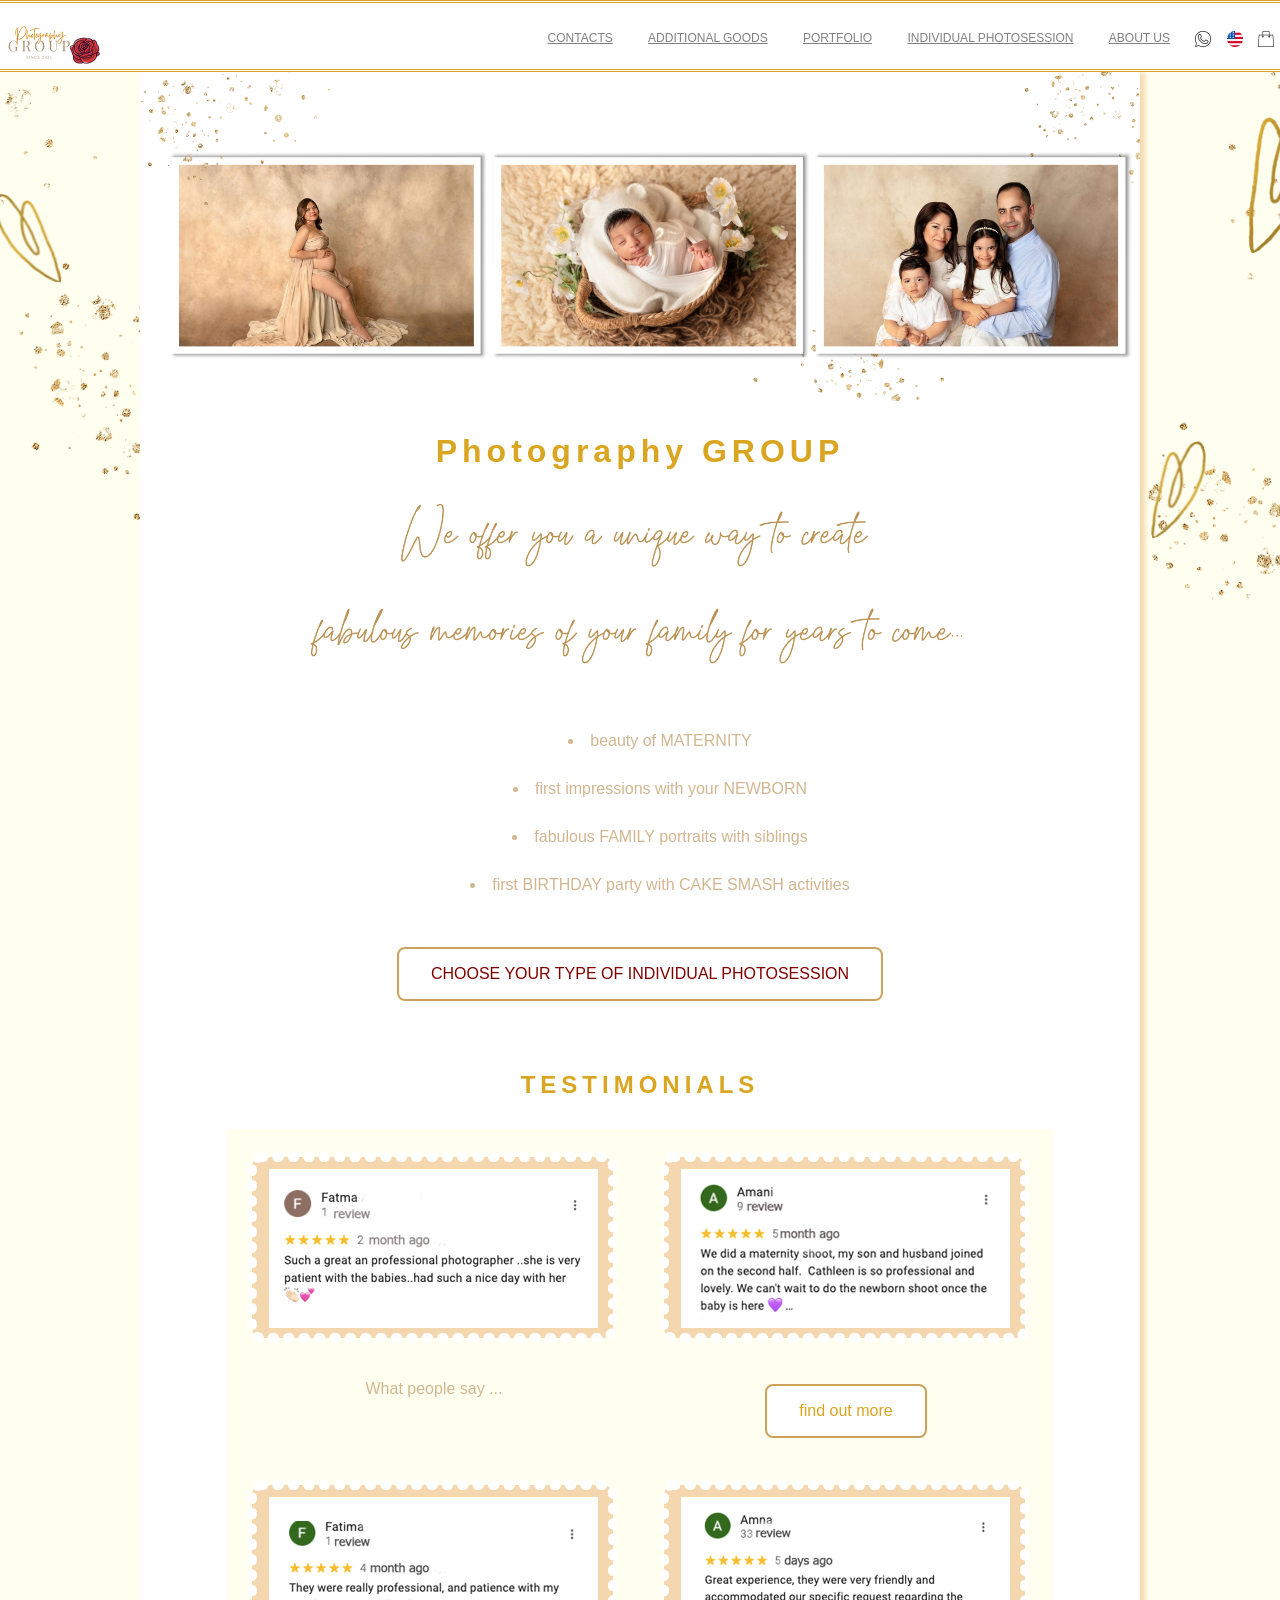
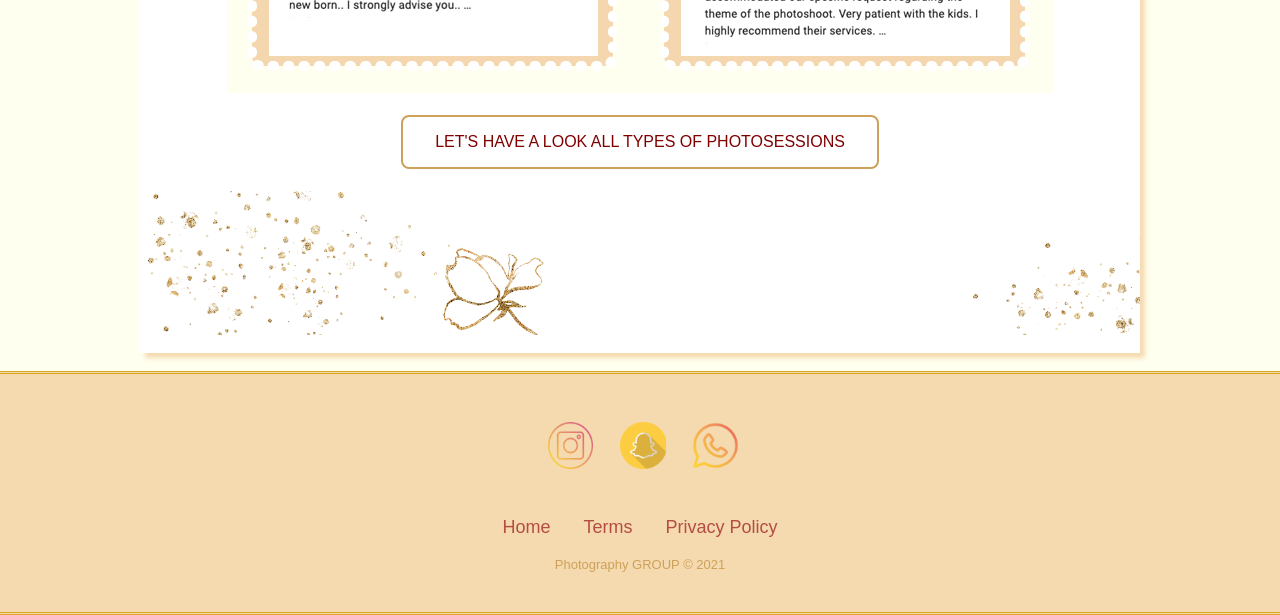
<file: index.html>
<!DOCTYPE html>
<html>
<head>
    <title></title>
    <meta charset="UTF-8">
    <meta name="viewport" content="width=device-width, initial-scale=1">
    <link rel="stylesheet" href="./mycss.css"/>
    <link rel="icon" href="./image/rose.png" type="image/x-icon" />
 
</head>

<body>
<!-- Navbar (sit on top) -->
<div class="navbar">
    <div class="nav_bar"></div>
     <a href="./home.html" ><img src="./image/logo2.png" width="100px"/></a>
      <!-- Right-sided navbar links. Hide them on small screens -->
      <div class="nav_small">
        <a href="#contact" class="nav_button">CONTACTS</a>
        <a href="#ae-commerce" class="nav_button">ADDITIONAL GOODS</a>
        <a href="https://www.cathleencafasso.com/" class="nav_button">PORTFOLIO</a>
        <a href="./view_all.html" class="nav_button">INDIVIDUAL PHOTOSESSION</a>
        <a href="./index.html" class="nav_button">ABOUT US</a>
        <a href="#contact" class="nav_icon"><img src="./image/whatsapp.png" width="16px" height="16px"></a>
        <a href="#language" class="nav_icon"><img src="./image/united-states.png" width="16px" height="16px"></a>
        <a href="./summary.html" class="nav_icon"><img src="./image/shopping-basket.png" width="16px" height="16px"></a>
    </div>
    </div>
  </div>
<br>
  <!--Block Packages-->
  <div class="bg"> 
<img src="./image/pict.png" width="800px"/>
<h1>Photography GROUP</h1>
<img src="./image/text.png" /><br/>
<p style="align-content: center;">
  <ul>
    <li>beauty of MATERNITY</li> 
    <li>first impressions with your NEWBORN</li>
    <li>fabulous FAMILY portraits with siblings</li>
    <li>first BIRTHDAY party with CAKE SMASH activities</li>
 </ul>
</p>
<br/>
<center><a href="./view_all.html"><button class="button">CHOOSE YOUR TYPE OF INDIVIDUAL PHOTOSESSION</button></a></center>
<br/>
<br/>
<h2>TESTIMONIALS</h2>
<center><table class="review">
      <tr>
       <td><img src="./image/t3.png" width="150px"/></td>
       <td><img src="./image/t2.png" width="150px"/></td>
      </tr>
      <tr>
      <td ><center>What people say ...</center></td>
     
      <td><a href="https://www.google.com/maps/place"><button class="review">find out more</button></a></td>
      </tr>
      <tr>
      <td><img src="./image/t7.png"></td>
      <td><img src="./image/t6.png"></td>   
      </tr>
  </table></center>
<br/>
<center><a href="./view_all.html"><button class="button">LET'S HAVE A LOOK ALL TYPES OF PHOTOSESSIONS</button></a></center>
<br/>
<img src="./image/bottom.png"/><br/>
</div>
<br/>
<div class="footer-basic">
    <footer>
        <div class="social"> <a href="#contact" class="nav_icon"><img src="./image/insta.png" width="45px" height="47px"></a> <a href="#contact" class="nav_icon"><img src="./image/snap.png" width="47px" height="47px"></a> <a href="#contact" class="nav_icon"><img src="./image/whats.png" width="47px" height="47px"></a></div>
        <ul class="list-inline">
            <li class="list-inline-item"><a href="#">Home</a></li>
            <li class="list-inline-item"><a href="#">Terms</a></li>
            <li class="list-inline-item"><a href="#">Privacy Policy</a></li>
        </ul>
        <p class="copyright">Photography GROUP © 2021</p>
    </footer>
</div>

</body>
</html>
</file>
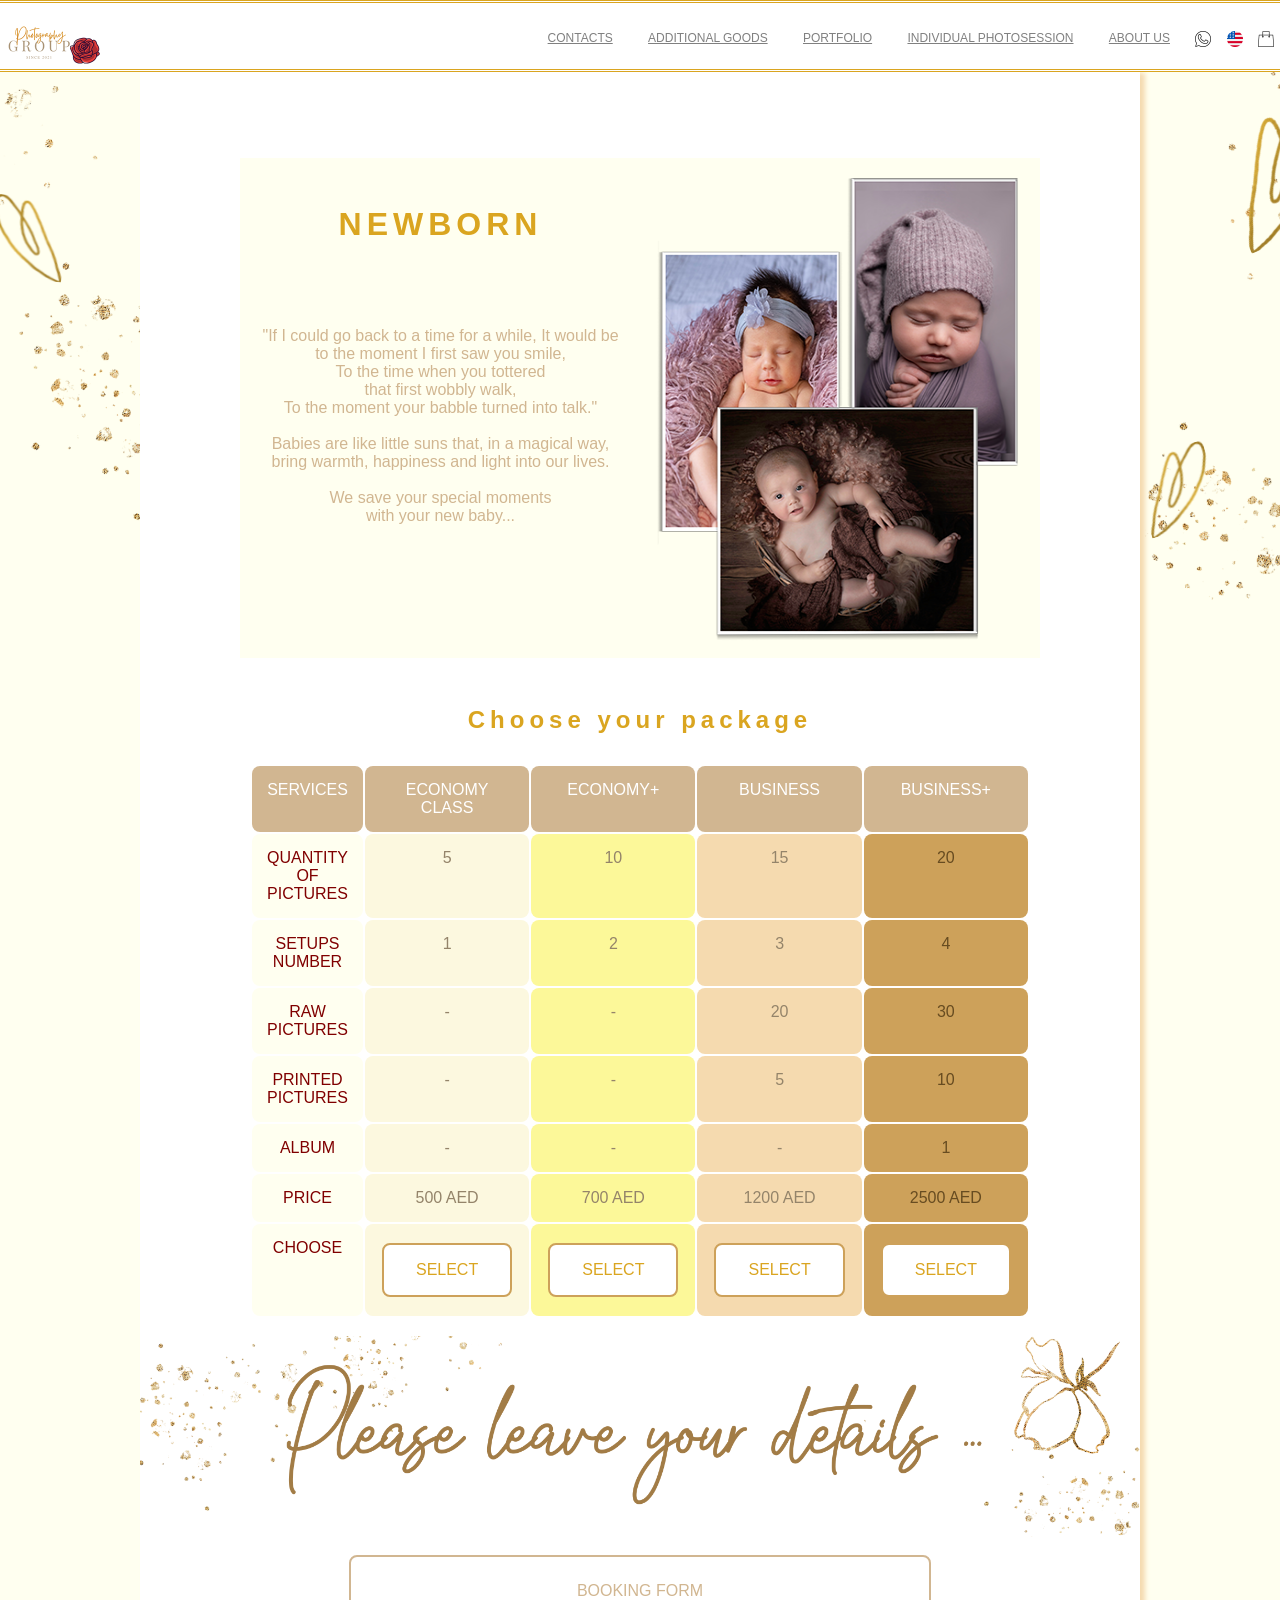
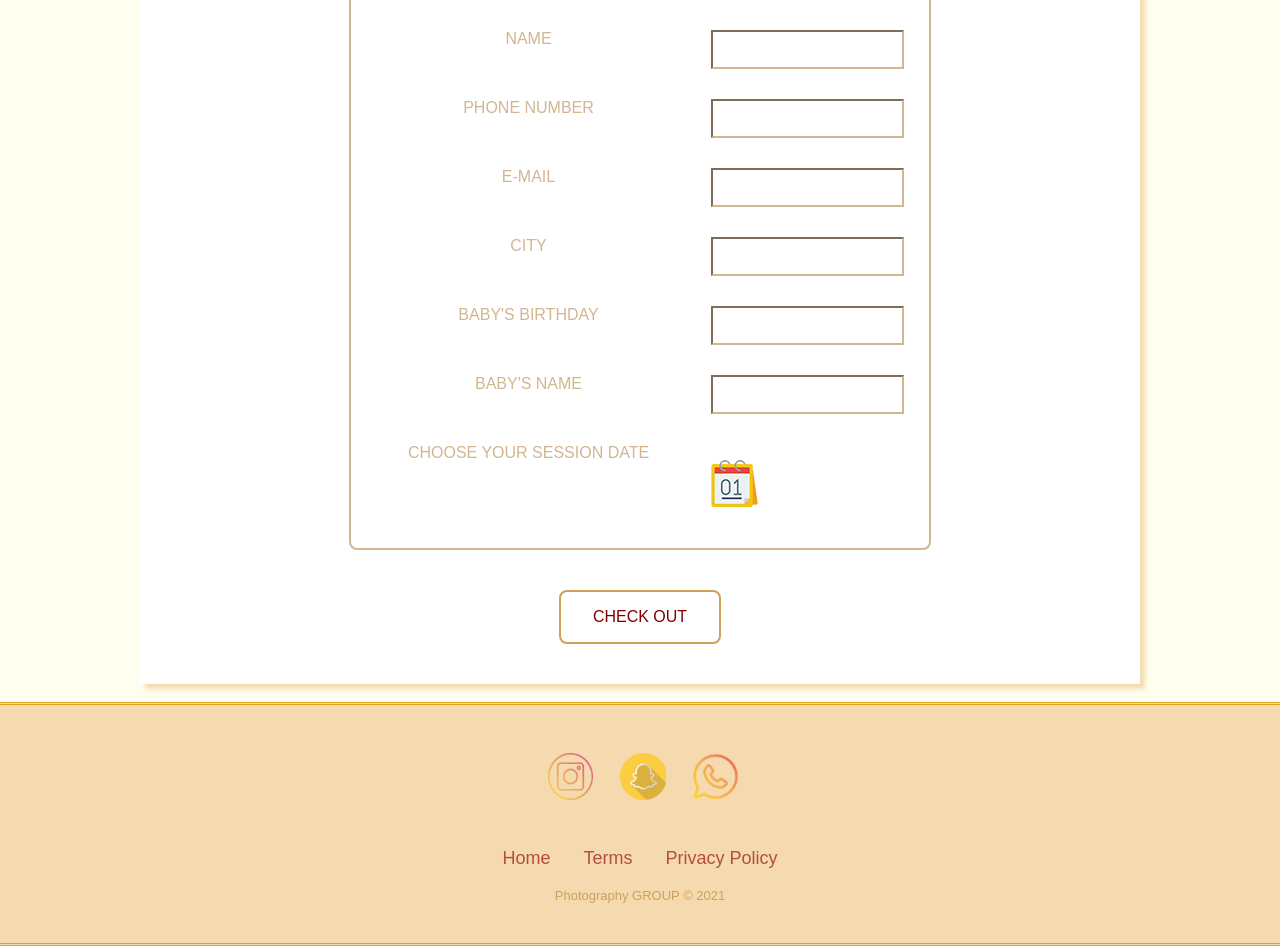
<file: booking form.html>
<!DOCTYPE html>
<html>
<head>
    <title></title>
    <meta charset="UTF-8">
    <meta name="viewport" content="width=device-width, initial-scale=1">
    <link rel="stylesheet" href="./mycss.css"/>
    <link rel="icon" href="./image/rose.png" type="image/x-icon" />
 
</head>

<body>
<!-- Navbar (sit on top) -->
<div class="navbar">
    <div class="nav_bar"></div>
     <a href="./index.html" ><img src="./image/logo2.png" width="100px"/></a>
      <!-- Right-sided navbar links. Hide them on small screens -->
      <div class="nav_small">
        <a href="#contact" class="nav_button">CONTACTS</a>
        <a href="#ae-commerce" class="nav_button">ADDITIONAL GOODS</a>
        <a href="https://www.cathleencafasso.com/" class="nav_button">PORTFOLIO</a>
        <a href="./view_all.html" class="nav_button">INDIVIDUAL PHOTOSESSION</a>
        <a href="./index.html" class="nav_button">ABOUT US</a>
        <a href="#contact" class="nav_icon"><img src="./image/whatsapp.png" width="16px" height="16px"></a>
        <a href="#language" class="nav_icon"><img src="./image/united-states.png" width="16px" height="16px"></a>
        <a href="#basket" class="nav_icon"><img src="./image/shopping-basket.png" width="16px" height="16px"></a>
    </div>
    </div>
  </div>
<br>
  <!--Block Packages-->
  <div class="bg"> 
    <div class="golddots">
      <br/>
      <br/>
      <br/>
      <br/>
      <br/>
    <table class="session">
      <tr>
        <td>
          <h1>NEWBORN</h1>
          <br/>
          <br/>
          <p>"If I could go back to a time for a while,
          It would be to the moment I first saw you smile,<br/>
          To the time when you tottered <br/>that first wobbly walk,<br/>
          To the moment your babble turned into talk." <br/><br/>
          Babies are like little suns that, in a magical way, bring warmth, happiness and light into our lives.<br/><br/>

          We save your special moments <br/>with your new baby...</p>
        </td>
        <td><img src="./image/newborn_page.png" width="100%" height="466"/></td>
      </tr>
    </table>
    <br/>
    <h2>Choose your package</h2>
    <table class="packages" width="750px">
      <tr class="color">
        <td>SERVICES</td>
        <td>ECONOMY CLASS</td>
        <td>ECONOMY+</td>
        <td>BUSINESS</td>
        <td>BUSINESS+</td>
      </tr>
      <tr>
        <td class="service">QUANTITY OF PICTURES</td>
        <td class="economy">5</td>
        <td class="economy_">10</td>
        <td class="business">15</td>
        <td class="business_">20</td>
      </tr>
      <tr>
        <td class="service">SETUPS NUMBER</td>
        <td class="economy">1</td>
        <td class="economy_">2</td>
        <td class="business">3</td>
        <td class="business_">4</td>
      </tr>  <tr>
        <td class="service">RAW PICTURES</td>
        <td class="economy">-</td>
        <td class="economy_">-</td>
        <td class="business">20</td>
        <td class="business_">30</td>
      </tr>
      <tr>
        <td class="service">PRINTED PICTURES</td>
        <td class="economy">-</td>
        <td class="economy_">-</td>
        <td class="business">5</td>
        <td class="business_">10</td>
      </tr>
      <tr>
        <td class="service">ALBUM</td>
        <td class="economy">-</td>
        <td class="economy_">-</td>
        <td class="business">-</td>
        <td class="business_">1</td>
      </tr>
      <tr>
        <td class="service">PRICE</td>
        <td class="economy">500 AED</td>
        <td class="economy_">700 AED</td>
        <td class="business">1200 AED</td>
        <td class="business_">2500 AED</td>
      </tr>
      <tr>
        <td class="service">CHOOSE</td>
        <td class="economy"><button class="review">SELECT</button></td>
        <td class="economy_"><button class="review">SELECT</button></td>
        <td class="business"><button class="review">SELECT</button></td>
        <td class="business_"><button class="review">SELECT</button></td>
      </tr>
    </table>
    <br/>
    <img src="./image/top.png" width="800px" repeat:none;/>
    <br/>
    <table class="booking" cellpadding="0" cellspacing="0">
      <tк>
        <td colspan="2">BOOKING FORM</td>
      </tк>
      <tr>
      <td style="width:60%">NAME</td><td><input></td>
    </tr>
    <tr>
      <td>PHONE NUMBER</td><td><input></td>
    </tr>
    <tr>
      <td>E-MAIL</td><td><input></td>
    </tr>
    <tr>
      <td>CITY</td><td><input></td>
    </tr>
    <tr>
      <td>BABY'S BIRTHDAY</td><td><input></td>
    </tr>
    <tr>
      <td>BABY'S NAME</td><td><input></td>
    </tr>
    <tr>
      <td>CHOOSE YOUR SESSION DATE</td><td><p style="float: left; vertical-align: top;"><a href="https://calendar.google.com/calendar/u/0/r"><img src="./image/calendar.png" width="47px" height="47px"/></a></p></td>
    </tr>
    </table>
    <br/>
    <br/>
    <center><a href="./summary.html"><button class="button">CHECK OUT</button></a></center>
    <br/>
    <br/>
 </div>
 </div>
<br/>
<div class="footer-basic">
  <footer>
      <div class="social"> <a href="#contact" class="nav_icon"><img src="./image/insta.png" width="45px" height="47px"/></a> <a href="#contact" class="nav_icon"><img src="./image/snap.png" width="47px" height="47px"/></a> <a href="#contact" class="nav_icon"><img src="./image/whats.png" width="47px" height="47px"/></a></div>
      <ul class="list-inline">
          <li class="list-inline-item"><a href="#">Home</a></li>
          <li class="list-inline-item"><a href="#">Terms</a></li>
          <li class="list-inline-item"><a href="#">Privacy Policy</a></li>
      </ul>
      <p class="copyright">Photography GROUP © 2021</p>
  </footer>
</div>
</body>
</html>
</file>
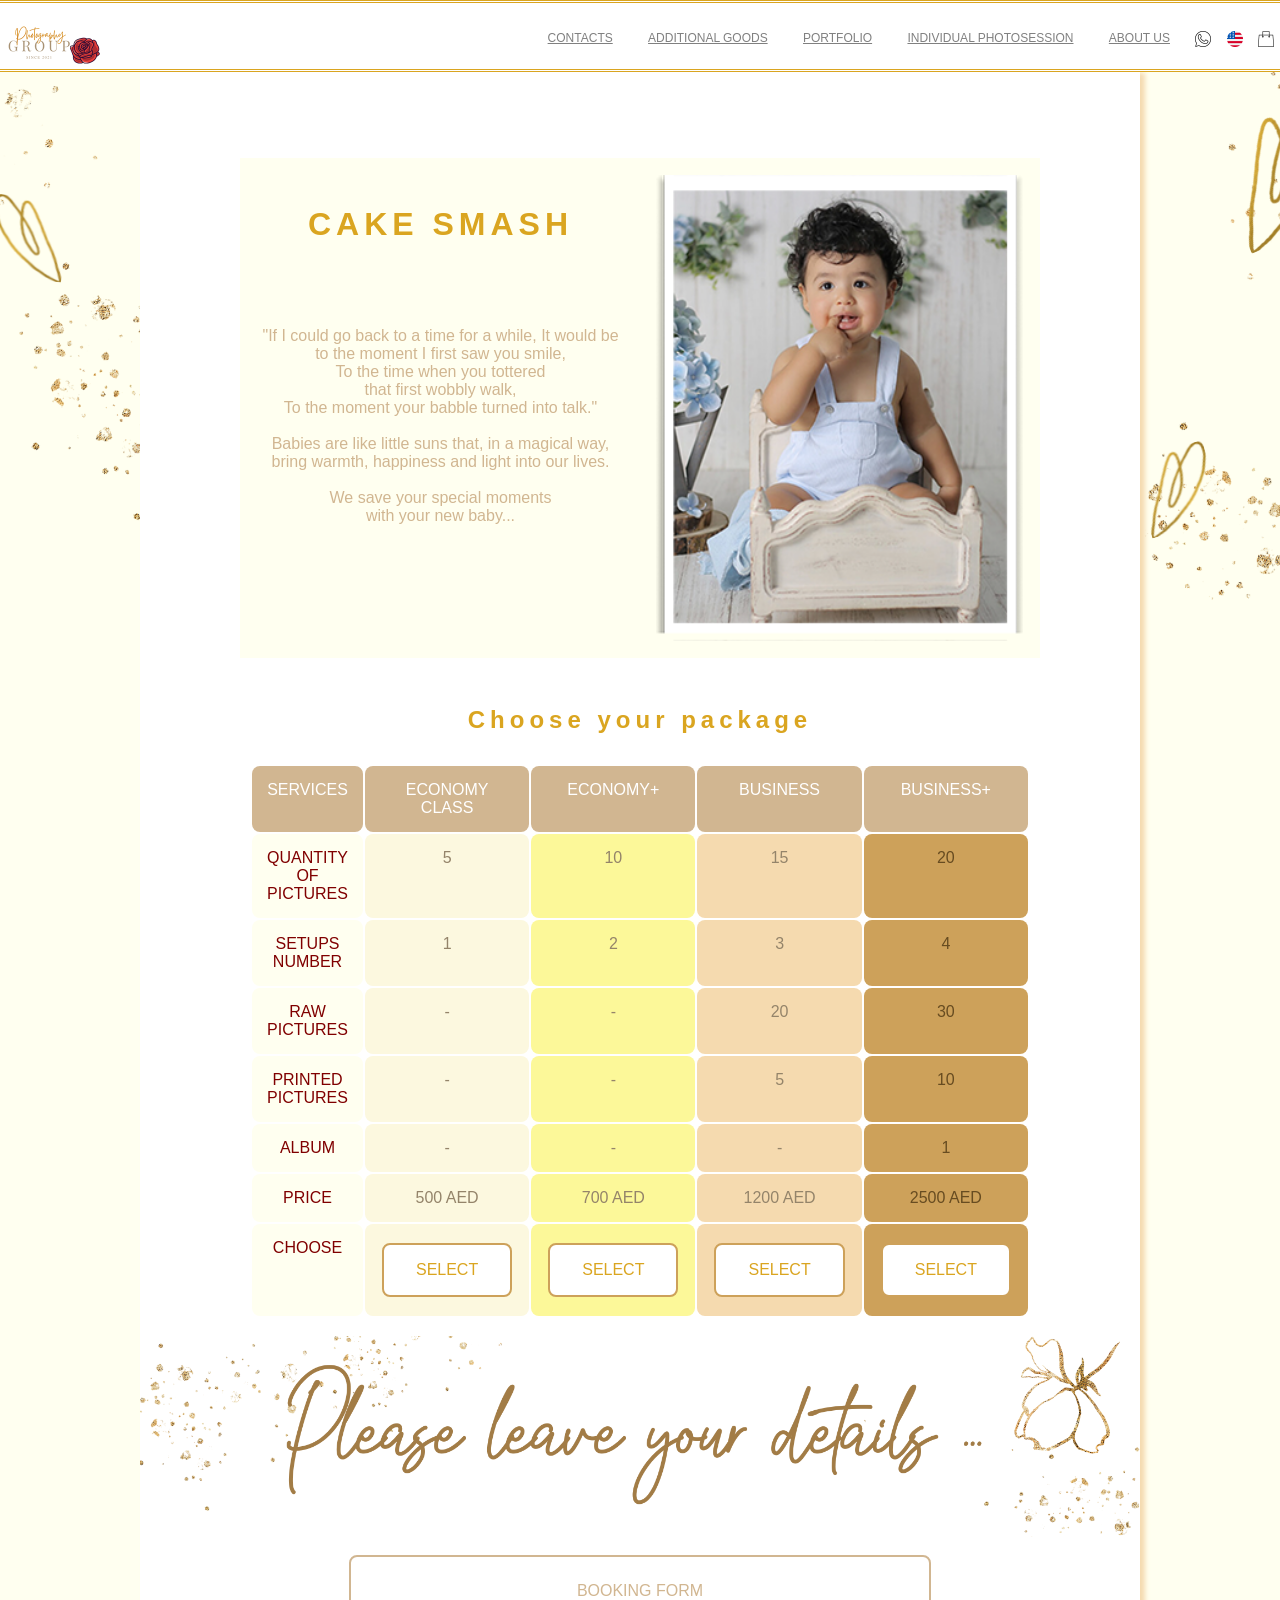
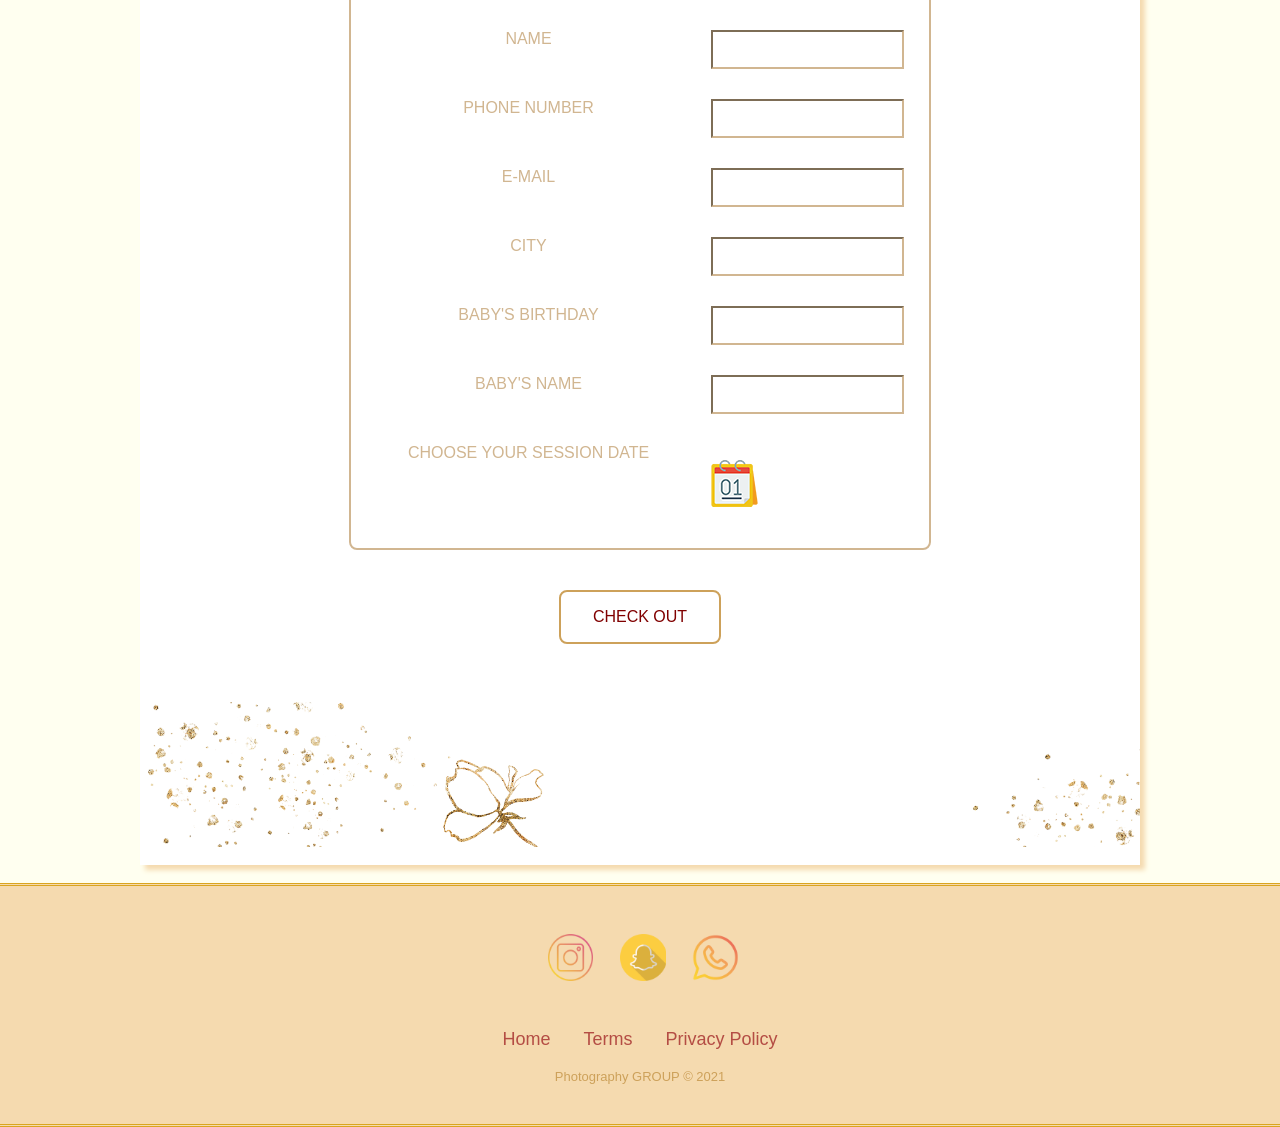
<file: cakesmash.html>
<!DOCTYPE html>
<html>
<head>
    <title></title>
    <meta charset="UTF-8">
    <meta name="viewport" content="width=device-width, initial-scale=1">
    <link rel="stylesheet" href="./mycss.css"/>
    <link rel="icon" href="./image/rose.png" type="image/x-icon" />
 
</head>

<body>
<!-- Navbar (sit on top) -->
<div class="navbar">
    <div class="nav_bar"></div>
     <a href="./index.html" ><img src="./image/logo2.png" width="100px"/></a>
      <!-- Right-sided navbar links. Hide them on small screens -->
      <div class="nav_small">
        <a href="#contact" class="nav_button">CONTACTS</a>
        <a href="#ae-commerce" class="nav_button">ADDITIONAL GOODS</a>
        <a href="https://www.cathleencafasso.com/" class="nav_button">PORTFOLIO</a>
        <a href="./view_all.html" class="nav_button">INDIVIDUAL PHOTOSESSION</a>
        <a href="./index.html" class="nav_button">ABOUT US</a>
        <a href="#contact" class="nav_icon"><img src="./image/whatsapp.png" width="16px" height="16px"></a>
        <a href="#language" class="nav_icon"><img src="./image/united-states.png" width="16px" height="16px"></a>
        <a href="./summary.html" class="nav_icon"><img src="./image/shopping-basket.png" width="16px" height="16px"></a>
    </div>
    </div>
  </div>
<br>
  <!--Block Packages-->
  <div class="bg"> 
    <div class="golddots">
      <br/>
      <br/>
      <br/>
      <br/>
      <br/>
    <table class="session">
      <tr>
        <td>
          <h1>CAKE SMASH</h1>
          <br/>
          <br/>
          <p>"If I could go back to a time for a while,
          It would be to the moment I first saw you smile,<br/>
          To the time when you tottered <br/>that first wobbly walk,<br/>
          To the moment your babble turned into talk." <br/><br/>
          Babies are like little suns that, in a magical way, bring warmth, happiness and light into our lives.<br/><br/>

          We save your special moments <br/>with your new baby...</p>
        </td>
        <td><img src="./image/milestone.png" width="100%" height="466"/></td>
      </tr>
    </table>
    <br/>
    <h2>Choose your package</h2>
    <table class="packages" width="750px">
      <tr class="color">
        <td>SERVICES</td>
        <td>ECONOMY CLASS</td>
        <td>ECONOMY+</td>
        <td>BUSINESS</td>
        <td>BUSINESS+</td>
      </tr>
      <tr>
        <td class="service">QUANTITY OF PICTURES</td>
        <td class="economy">5</td>
        <td class="economy_">10</td>
        <td class="business">15</td>
        <td class="business_">20</td>
      </tr>
      <tr>
        <td class="service">SETUPS NUMBER</td>
        <td class="economy">1</td>
        <td class="economy_">2</td>
        <td class="business">3</td>
        <td class="business_">4</td>
      </tr>  <tr>
        <td class="service">RAW PICTURES</td>
        <td class="economy">-</td>
        <td class="economy_">-</td>
        <td class="business">20</td>
        <td class="business_">30</td>
      </tr>
      <tr>
        <td class="service">PRINTED PICTURES</td>
        <td class="economy">-</td>
        <td class="economy_">-</td>
        <td class="business">5</td>
        <td class="business_">10</td>
      </tr>
      <tr>
        <td class="service">ALBUM</td>
        <td class="economy">-</td>
        <td class="economy_">-</td>
        <td class="business">-</td>
        <td class="business_">1</td>
      </tr>
      <tr>
        <td class="service">PRICE</td>
        <td class="economy">500 AED</td>
        <td class="economy_">700 AED</td>
        <td class="business">1200 AED</td>
        <td class="business_">2500 AED</td>
      </tr>
      <tr>
        <td class="service">CHOOSE</td>
        <td class="economy"><button class="review">SELECT</button></td>
        <td class="economy_"><button class="review">SELECT</button></td>
        <td class="business"><button class="review">SELECT</button></td>
        <td class="business_"><button class="review">SELECT</button></td>
      </tr>
    </table>
    <br/>
    <img src="./image/top.png" width="800px" repeat:none;/>
    <br/>
    <table class="booking" cellpadding="0" cellspacing="0">
      <tr>
        <td colspan="2">BOOKING FORM</td>
      </tr>
      <tr>
      <td style="width:60%">NAME</td><td><input></td>
    </tr>
    <tr>
      <td>PHONE NUMBER</td><td><input></td>
    </tr>
    <tr>
      <td>E-MAIL</td><td><input></td>
    </tr>
    <tr>
      <td>CITY</td><td><input></td>
    </tr>
    <tr>
      <td>BABY'S BIRTHDAY</td><td><input></td>
    </tr>
    <tr>
      <td>BABY'S NAME</td><td><input></td>
    </tr>
    <tr>
      <td>CHOOSE YOUR SESSION DATE</td><td><p style="float: left; vertical-align: top;"><a href="https://calendar.google.com/calendar/u/0/r"><img src="./image/calendar.png" width="47px" height="47px"/></a></p></td>
    </tr>
    </table>
    <br/>
    <br/>
    <center><a href="./summary.html"><button class="button">CHECK OUT</button></a></center>
    <br/>
    <br/><br/>
    <img src="./image/bottom.png"/><br/>
 </div>
 </div>
<br/>
<div class="footer-basic">
  <footer>
      <div class="social"> <a href="#contact" class="nav_icon"><img src="./image/insta.png" width="45px" height="47px"/></a> <a href="#contact" class="nav_icon"><img src="./image/snap.png" width="47px" height="47px"/></a> <a href="#contact" class="nav_icon"><img src="./image/whats.png" width="47px" height="47px"/></a></div>
      <ul class="list-inline">
          <li class="list-inline-item"><a href="#">Home</a></li>
          <li class="list-inline-item"><a href="#">Terms</a></li>
          <li class="list-inline-item"><a href="#">Privacy Policy</a></li>
      </ul>
      <p class="copyright">Photography GROUP © 2021</p>
  </footer>
</div>
</body>
</html>
</file>
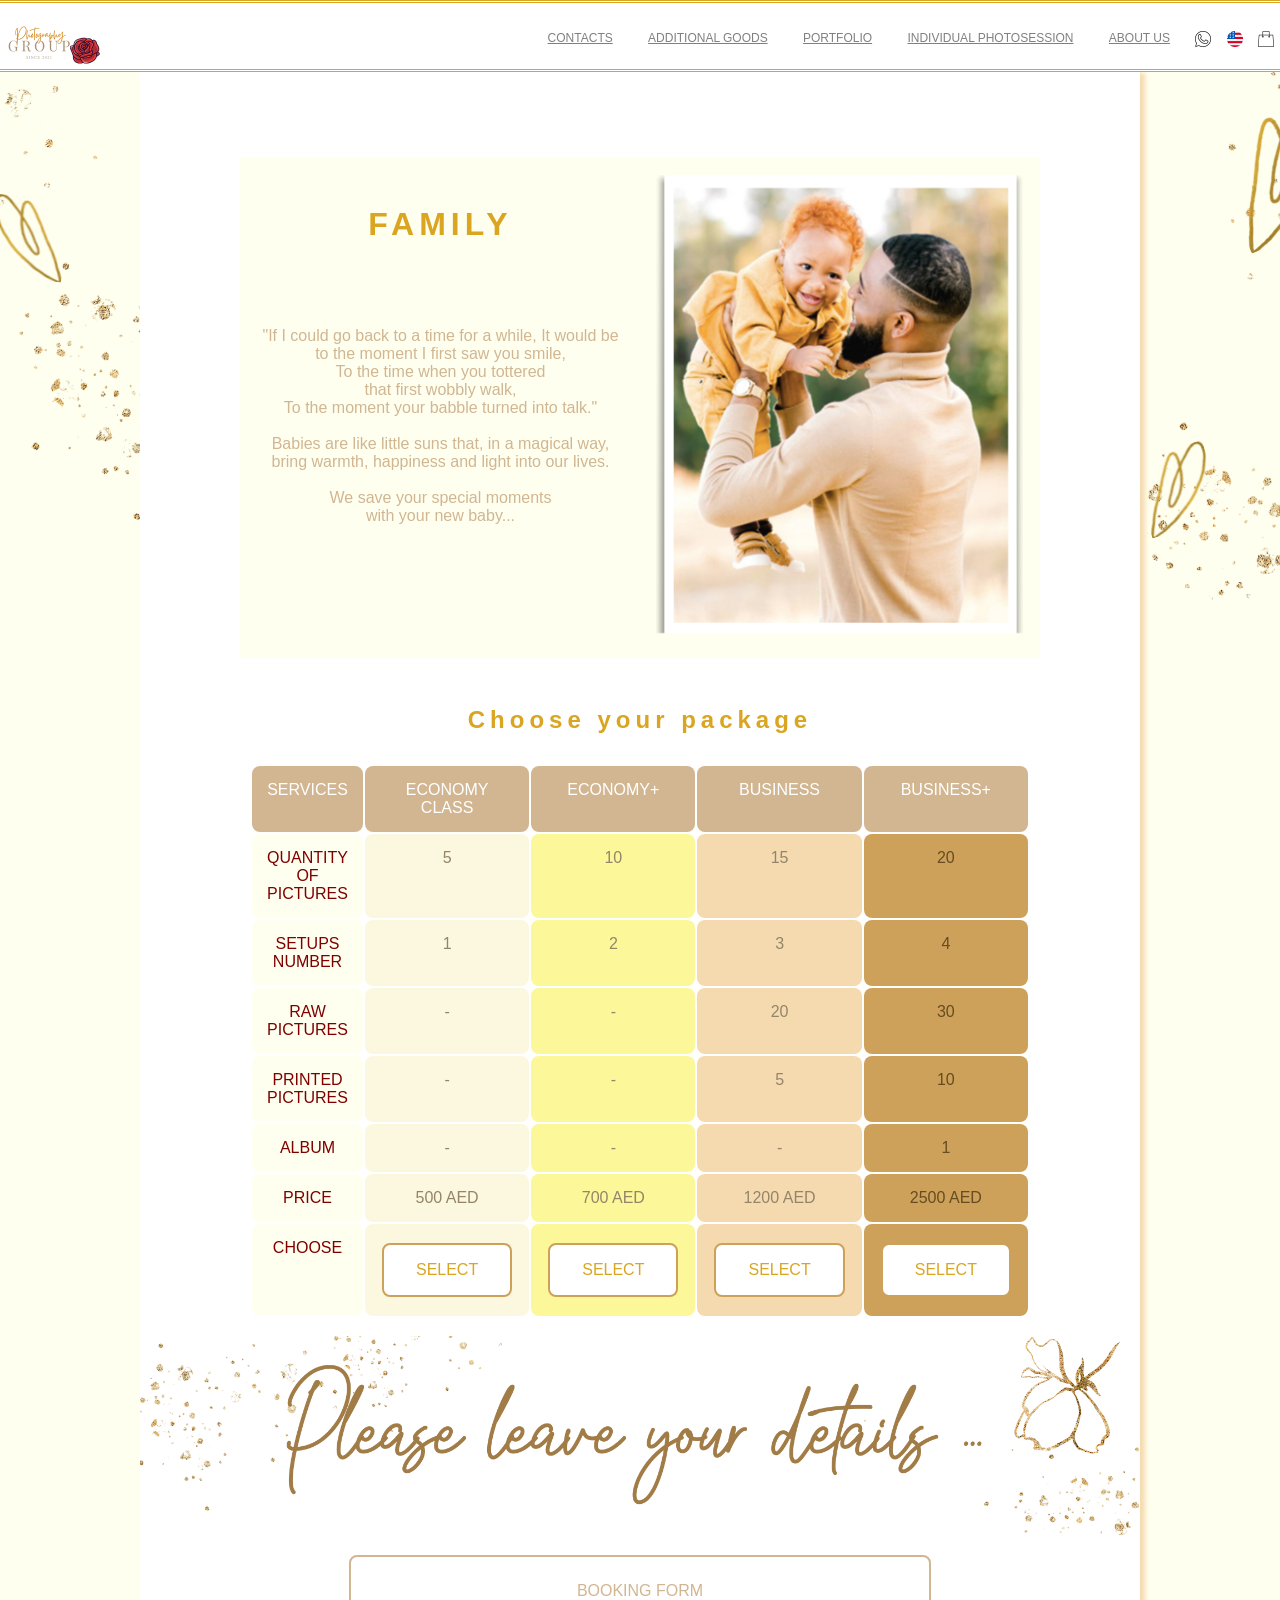
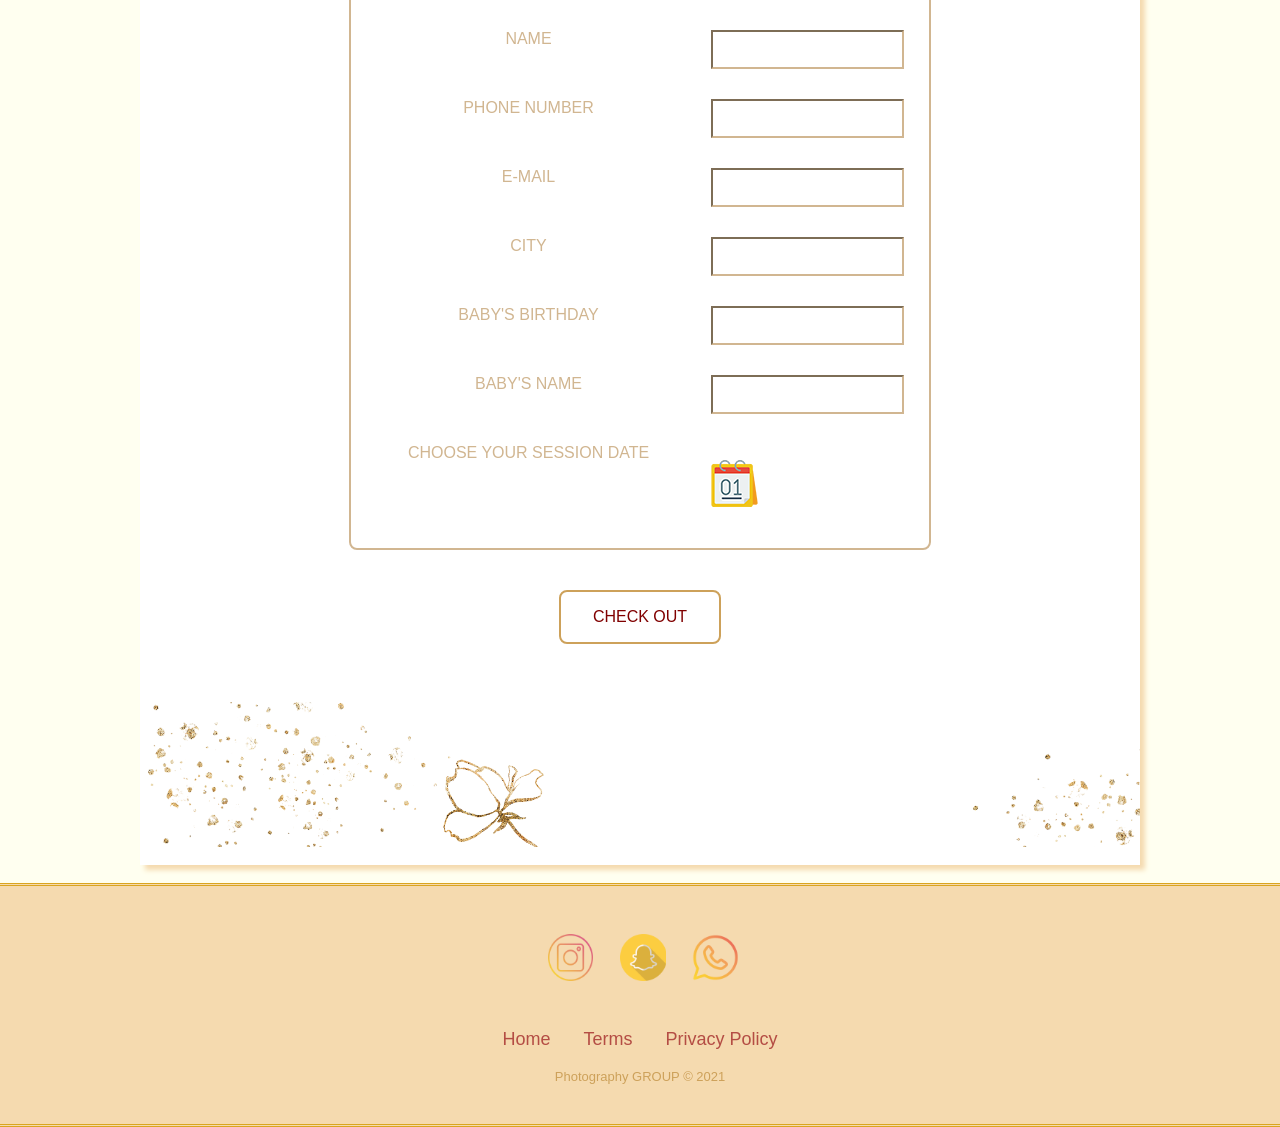
<file: family.html>
<!DOCTYPE html>
<html>
<head>
    <title></title>
    <meta charset="UTF-8">
    <meta name="viewport" content="width=device-width, initial-scale=1">
    <link rel="stylesheet" href="./mycss.css"/>
    <link rel="icon" href="./image/rose.png" type="image/x-icon" />
 
</head>

<body>
<!-- Navbar (sit on top) -->
<div class="navbar">
    <div class="nav_bar"></div>
     <a href="./index.html" ><img src="./image/logo2.png" width="100px"/></a>
      <!-- Right-sided navbar links. Hide them on small screens -->
      <div class="nav_small">
        <a href="#contact" class="nav_button">CONTACTS</a>
        <a href="#ae-commerce" class="nav_button">ADDITIONAL GOODS</a>
        <a href="https://www.cathleencafasso.com/" class="nav_button">PORTFOLIO</a>
        <a href="./view_all.html" class="nav_button">INDIVIDUAL PHOTOSESSION</a>
        <a href="./index.html" class="nav_button">ABOUT US</a>
        <a href="#contact" class="nav_icon"><img src="./image/whatsapp.png" width="16px" height="16px"></a>
        <a href="#language" class="nav_icon"><img src="./image/united-states.png" width="16px" height="16px"></a>
        <a href="./summary.html" class="nav_icon"><img src="./image/shopping-basket.png" width="16px" height="16px"></a>
    </div>
    </div>
  </div>
<br>
  <!--Block Packages-->
  <div class="bg"> 
    <div class="golddots">
      <br/>
      <br/>
      <br/>
      <br/>
      <br/>
    <table class="session">
      <tr>
        <td>
          <h1>FAMILY</h1>
          <br/>
          <br/>
          <p>"If I could go back to a time for a while,
          It would be to the moment I first saw you smile,<br/>
          To the time when you tottered <br/>that first wobbly walk,<br/>
          To the moment your babble turned into talk." <br/><br/>
          Babies are like little suns that, in a magical way, bring warmth, happiness and light into our lives.<br/><br/>

          We save your special moments <br/>with your new baby...</p>
        </td>
        <td><img src="./image/family.png" width="100%" height="466"/></td>
      </tr>
    </table>
    <br/>
    <h2>Choose your package</h2>
    <table class="packages" width="750px">
      <tr class="color">
        <td>SERVICES</td>
        <td>ECONOMY CLASS</td>
        <td>ECONOMY+</td>
        <td>BUSINESS</td>
        <td>BUSINESS+</td>
      </tr>
      <tr>
        <td class="service">QUANTITY OF PICTURES</td>
        <td class="economy">5</td>
        <td class="economy_">10</td>
        <td class="business">15</td>
        <td class="business_">20</td>
      </tr>
      <tr>
        <td class="service">SETUPS NUMBER</td>
        <td class="economy">1</td>
        <td class="economy_">2</td>
        <td class="business">3</td>
        <td class="business_">4</td>
      </tr>  <tr>
        <td class="service">RAW PICTURES</td>
        <td class="economy">-</td>
        <td class="economy_">-</td>
        <td class="business">20</td>
        <td class="business_">30</td>
      </tr>
      <tr>
        <td class="service">PRINTED PICTURES</td>
        <td class="economy">-</td>
        <td class="economy_">-</td>
        <td class="business">5</td>
        <td class="business_">10</td>
      </tr>
      <tr>
        <td class="service">ALBUM</td>
        <td class="economy">-</td>
        <td class="economy_">-</td>
        <td class="business">-</td>
        <td class="business_">1</td>
      </tr>
      <tr>
        <td class="service">PRICE</td>
        <td class="economy">500 AED</td>
        <td class="economy_">700 AED</td>
        <td class="business">1200 AED</td>
        <td class="business_">2500 AED</td>
      </tr>
      <tr>
        <td class="service">CHOOSE</td>
        <td class="economy"><button class="review">SELECT</button></td>
        <td class="economy_"><button class="review">SELECT</button></td>
        <td class="business"><button class="review">SELECT</button></td>
        <td class="business_"><button class="review">SELECT</button></td>
      </tr>
    </table>
    <br/>
    <img src="./image/top.png" width="800px" repeat:none;/>
    <br/>
    <table class="booking" cellpadding="0" cellspacing="0">
      <tr>
        <td colspan="2">BOOKING FORM</td>
      </tr>
      <tr>
      <td style="width:60%">NAME</td><td><input></td>
    </tr>
    <tr>
      <td>PHONE NUMBER</td><td><input></td>
    </tr>
    <tr>
      <td>E-MAIL</td><td><input></td>
    </tr>
    <tr>
      <td>CITY</td><td><input></td>
    </tr>
    <tr>
      <td>BABY'S BIRTHDAY</td><td><input></td>
    </tr>
    <tr>
      <td>BABY'S NAME</td><td><input></td>
    </tr>
    <tr>
      <td>CHOOSE YOUR SESSION DATE</td><td><p style="float: left; vertical-align: top;"><a href="https://calendar.google.com/calendar/u/0/r"><img src="./image/calendar.png" width="47px" height="47px"/></a></p></td>
    </tr>
    </table>
    <br/>
    <br/>
    <center><a href="./summary.html"><button class="button">CHECK OUT</button></a></center>
    <br/>
    <br/><br/>
    <img src="./image/bottom.png"/><br/>
 </div>
 </div>
<br/>
<div class="footer-basic">
  <footer>
      <div class="social"> <a href="#contact" class="nav_icon"><img src="./image/insta.png" width="45px" height="47px"/></a> <a href="#contact" class="nav_icon"><img src="./image/snap.png" width="47px" height="47px"/></a> <a href="#contact" class="nav_icon"><img src="./image/whats.png" width="47px" height="47px"/></a></div>
      <ul class="list-inline">
          <li class="list-inline-item"><a href="#">Home</a></li>
          <li class="list-inline-item"><a href="#">Terms</a></li>
          <li class="list-inline-item"><a href="#">Privacy Policy</a></li>
      </ul>
      <p class="copyright">Photography GROUP © 2021</p>
  </footer>
</div>
</body>
</html>
</file>
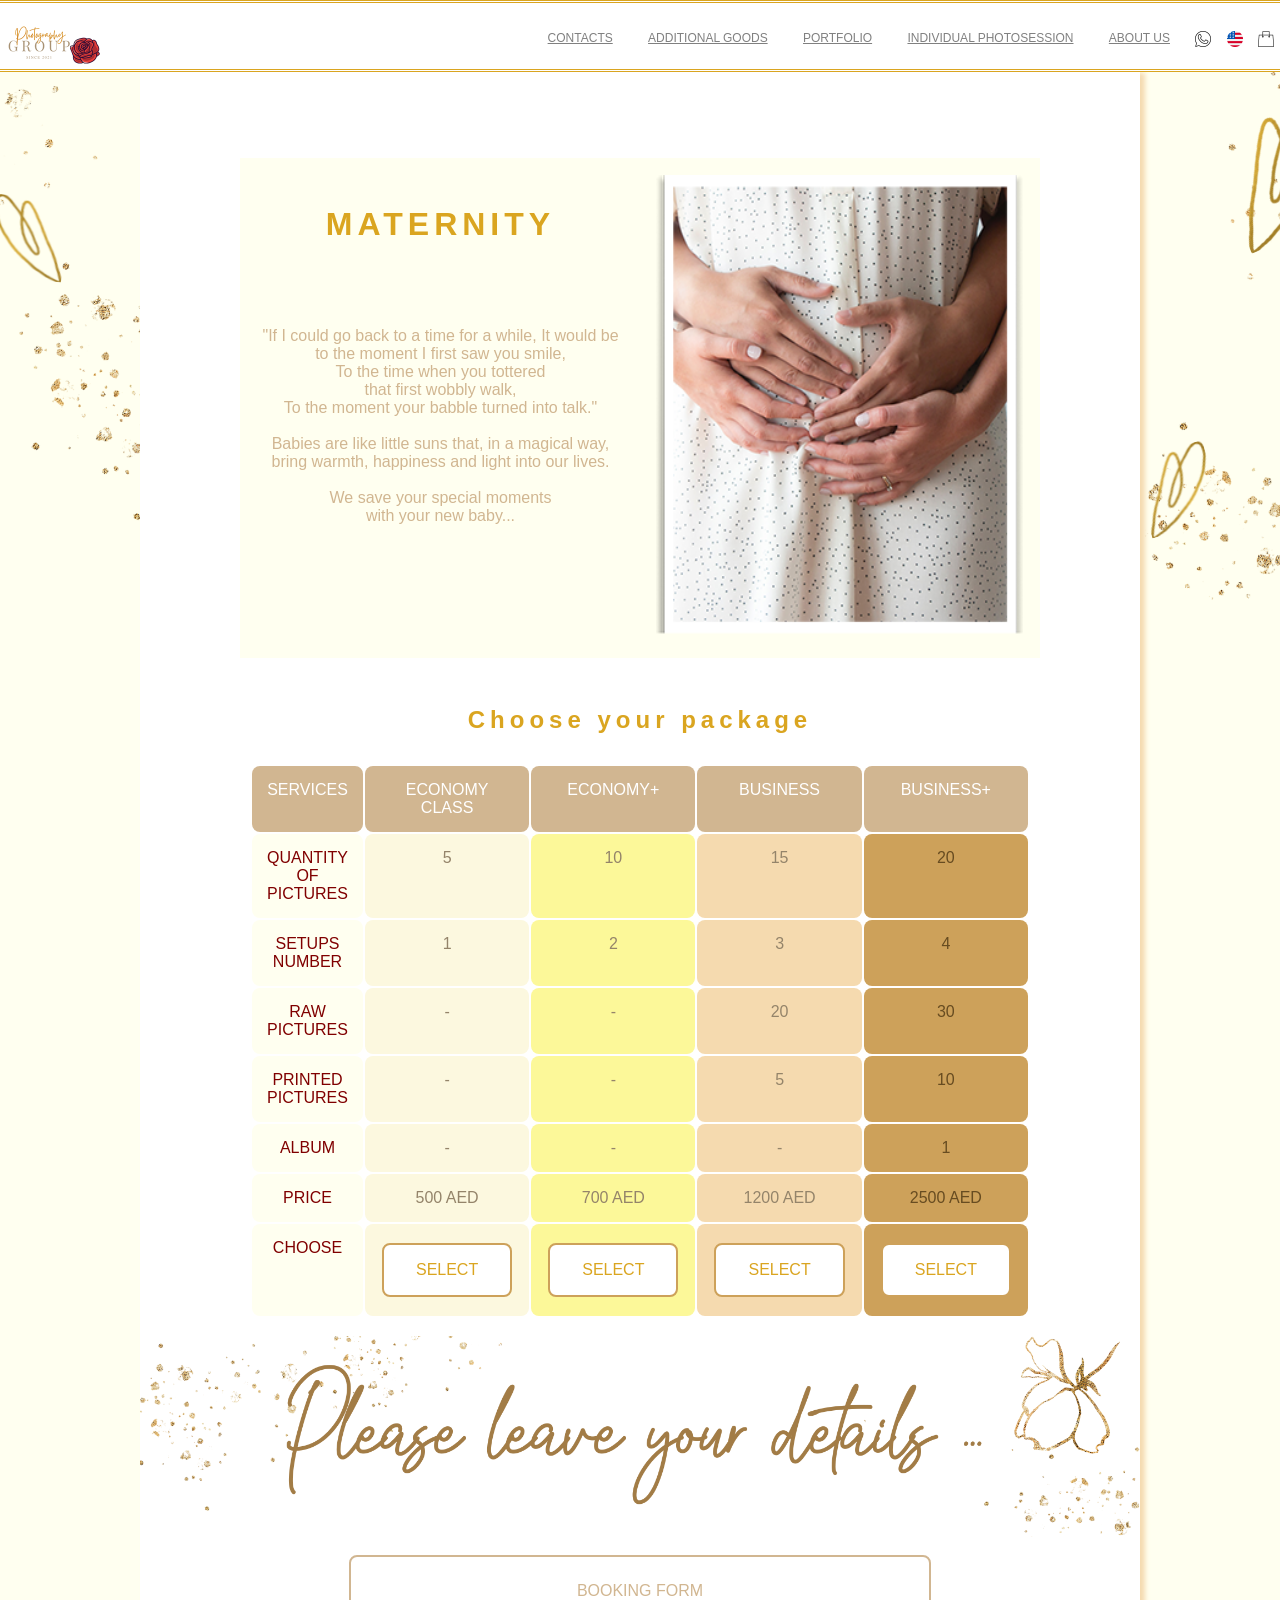
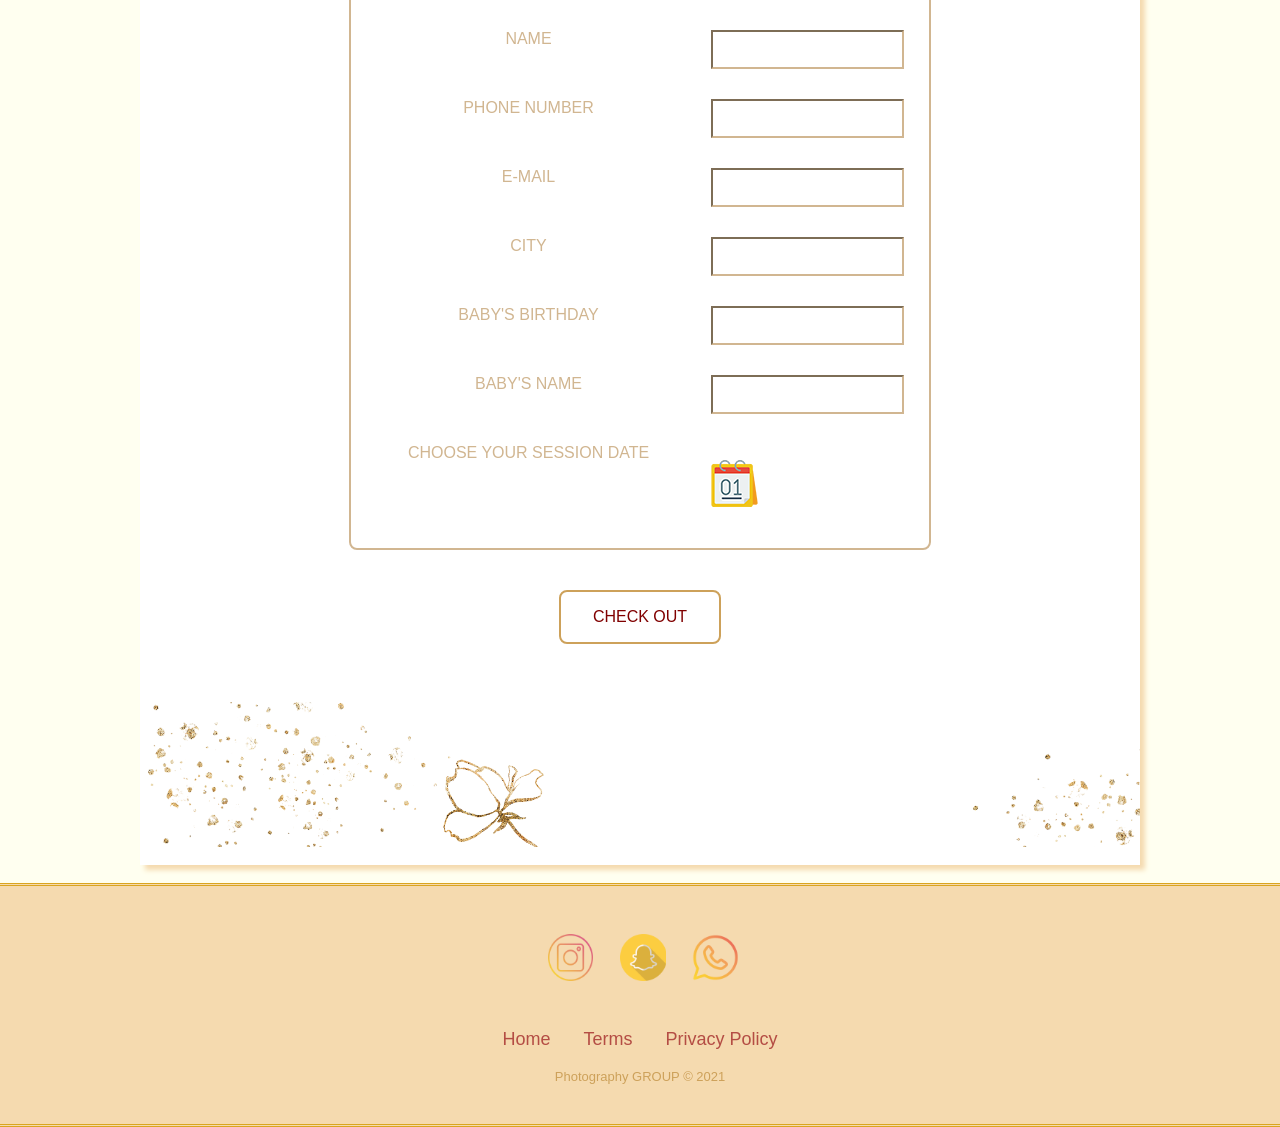
<file: maternity.html>
<!DOCTYPE html>
<html>
<head>
    <title></title>
    <meta charset="UTF-8">
    <meta name="viewport" content="width=device-width, initial-scale=1">
    <link rel="stylesheet" href="./mycss.css"/>
    <link rel="icon" href="./image/rose.png" type="image/x-icon" />
 
</head>

<body>
<!-- Navbar (sit on top) -->
<div class="navbar">
    <div class="nav_bar"></div>
     <a href="./index.html" ><img src="./image/logo2.png" width="100px"/></a>
      <!-- Right-sided navbar links. Hide them on small screens -->
      <div class="nav_small">
        <a href="#contact" class="nav_button">CONTACTS</a>
        <a href="#ae-commerce" class="nav_button">ADDITIONAL GOODS</a>
        <a href="https://www.cathleencafasso.com/" class="nav_button">PORTFOLIO</a>
        <a href="./view_all.html" class="nav_button">INDIVIDUAL PHOTOSESSION</a>
        <a href="./index.html" class="nav_button">ABOUT US</a>
        <a href="#contact" class="nav_icon"><img src="./image/whatsapp.png" width="16px" height="16px"></a>
        <a href="#language" class="nav_icon"><img src="./image/united-states.png" width="16px" height="16px"></a>
        <a href="./summary.html" class="nav_icon"><img src="./image/shopping-basket.png" width="16px" height="16px"></a>
    </div>
    </div>
  </div>
<br>
  <!--Block Packages-->
  <div class="bg"> 
    <div class="golddots">
      <br/>
      <br/>
      <br/>
      <br/>
      <br/>
    <table class="session">
      <tr>
        <td>
          <h1>MATERNITY</h1>
          <br/>
          <br/>
          <p>"If I could go back to a time for a while,
          It would be to the moment I first saw you smile,<br/>
          To the time when you tottered <br/>that first wobbly walk,<br/>
          To the moment your babble turned into talk." <br/><br/>
          Babies are like little suns that, in a magical way, bring warmth, happiness and light into our lives.<br/><br/>

          We save your special moments <br/>with your new baby...</p>
        </td>
        <td><img src="./image/maternity.png" width="100%" height="466"/></td>
      </tr>
    </table>
    <br/>
    <h2>Choose your package</h2>
    <table class="packages" width="750px">
      <tr class="color">
        <td>SERVICES</td>
        <td>ECONOMY CLASS</td>
        <td>ECONOMY+</td>
        <td>BUSINESS</td>
        <td>BUSINESS+</td>
      </tr>
      <tr>
        <td class="service">QUANTITY OF PICTURES</td>
        <td class="economy">5</td>
        <td class="economy_">10</td>
        <td class="business">15</td>
        <td class="business_">20</td>
      </tr>
      <tr>
        <td class="service">SETUPS NUMBER</td>
        <td class="economy">1</td>
        <td class="economy_">2</td>
        <td class="business">3</td>
        <td class="business_">4</td>
      </tr>  <tr>
        <td class="service">RAW PICTURES</td>
        <td class="economy">-</td>
        <td class="economy_">-</td>
        <td class="business">20</td>
        <td class="business_">30</td>
      </tr>
      <tr>
        <td class="service">PRINTED PICTURES</td>
        <td class="economy">-</td>
        <td class="economy_">-</td>
        <td class="business">5</td>
        <td class="business_">10</td>
      </tr>
      <tr>
        <td class="service">ALBUM</td>
        <td class="economy">-</td>
        <td class="economy_">-</td>
        <td class="business">-</td>
        <td class="business_">1</td>
      </tr>
      <tr>
        <td class="service">PRICE</td>
        <td class="economy">500 AED</td>
        <td class="economy_">700 AED</td>
        <td class="business">1200 AED</td>
        <td class="business_">2500 AED</td>
      </tr>
      <tr>
        <td class="service">CHOOSE</td>
        <td class="economy"><button class="review">SELECT</button></td>
        <td class="economy_"><button class="review">SELECT</button></td>
        <td class="business"><button class="review">SELECT</button></td>
        <td class="business_"><button class="review">SELECT</button></td>
      </tr>
    </table>
    <br/>
    <img src="./image/top.png" width="800px" repeat:none;/>
    <br/>
    <table class="booking" cellpadding="0" cellspacing="0">
      <tr>
        <td colspan="2">BOOKING FORM</td>
      </tr>
      <tr>
      <td style="width:60%">NAME</td><td><input></td>
    </tr>
    <tr>
      <td>PHONE NUMBER</td><td><input></td>
    </tr>
    <tr>
      <td>E-MAIL</td><td><input></td>
    </tr>
    <tr>
      <td>CITY</td><td><input></td>
    </tr>
    <tr>
      <td>BABY'S BIRTHDAY</td><td><input></td>
    </tr>
    <tr>
      <td>BABY'S NAME</td><td><input></td>
    </tr>
    <tr>
      <td>CHOOSE YOUR SESSION DATE</td><td><p style="float: left; vertical-align: top;"><a href="https://calendar.google.com/calendar/u/0/r"><img src="./image/calendar.png" width="47px" height="47px"/></a></p></td>
    </tr>
    </table>
    <br/>
    <br/>
    <center><a href="./summary.html"><button class="button">CHECK OUT</button></a></center>
    <br/>
    <br/><br/>
    <img src="./image/bottom.png"/><br/>
 </div>
 </div>
<br/>
<div class="footer-basic">
  <footer>
      <div class="social"> <a href="#contact" class="nav_icon"><img src="./image/insta.png" width="45px" height="47px"/></a> <a href="#contact" class="nav_icon"><img src="./image/snap.png" width="47px" height="47px"/></a> <a href="#contact" class="nav_icon"><img src="./image/whats.png" width="47px" height="47px"/></a></div>
      <ul class="list-inline">
          <li class="list-inline-item"><a href="#">Home</a></li>
          <li class="list-inline-item"><a href="#">Terms</a></li>
          <li class="list-inline-item"><a href="#">Privacy Policy</a></li>
      </ul>
      <p class="copyright">Photography GROUP © 2021</p>
  </footer>
</div>
</body>
</html>
</file>
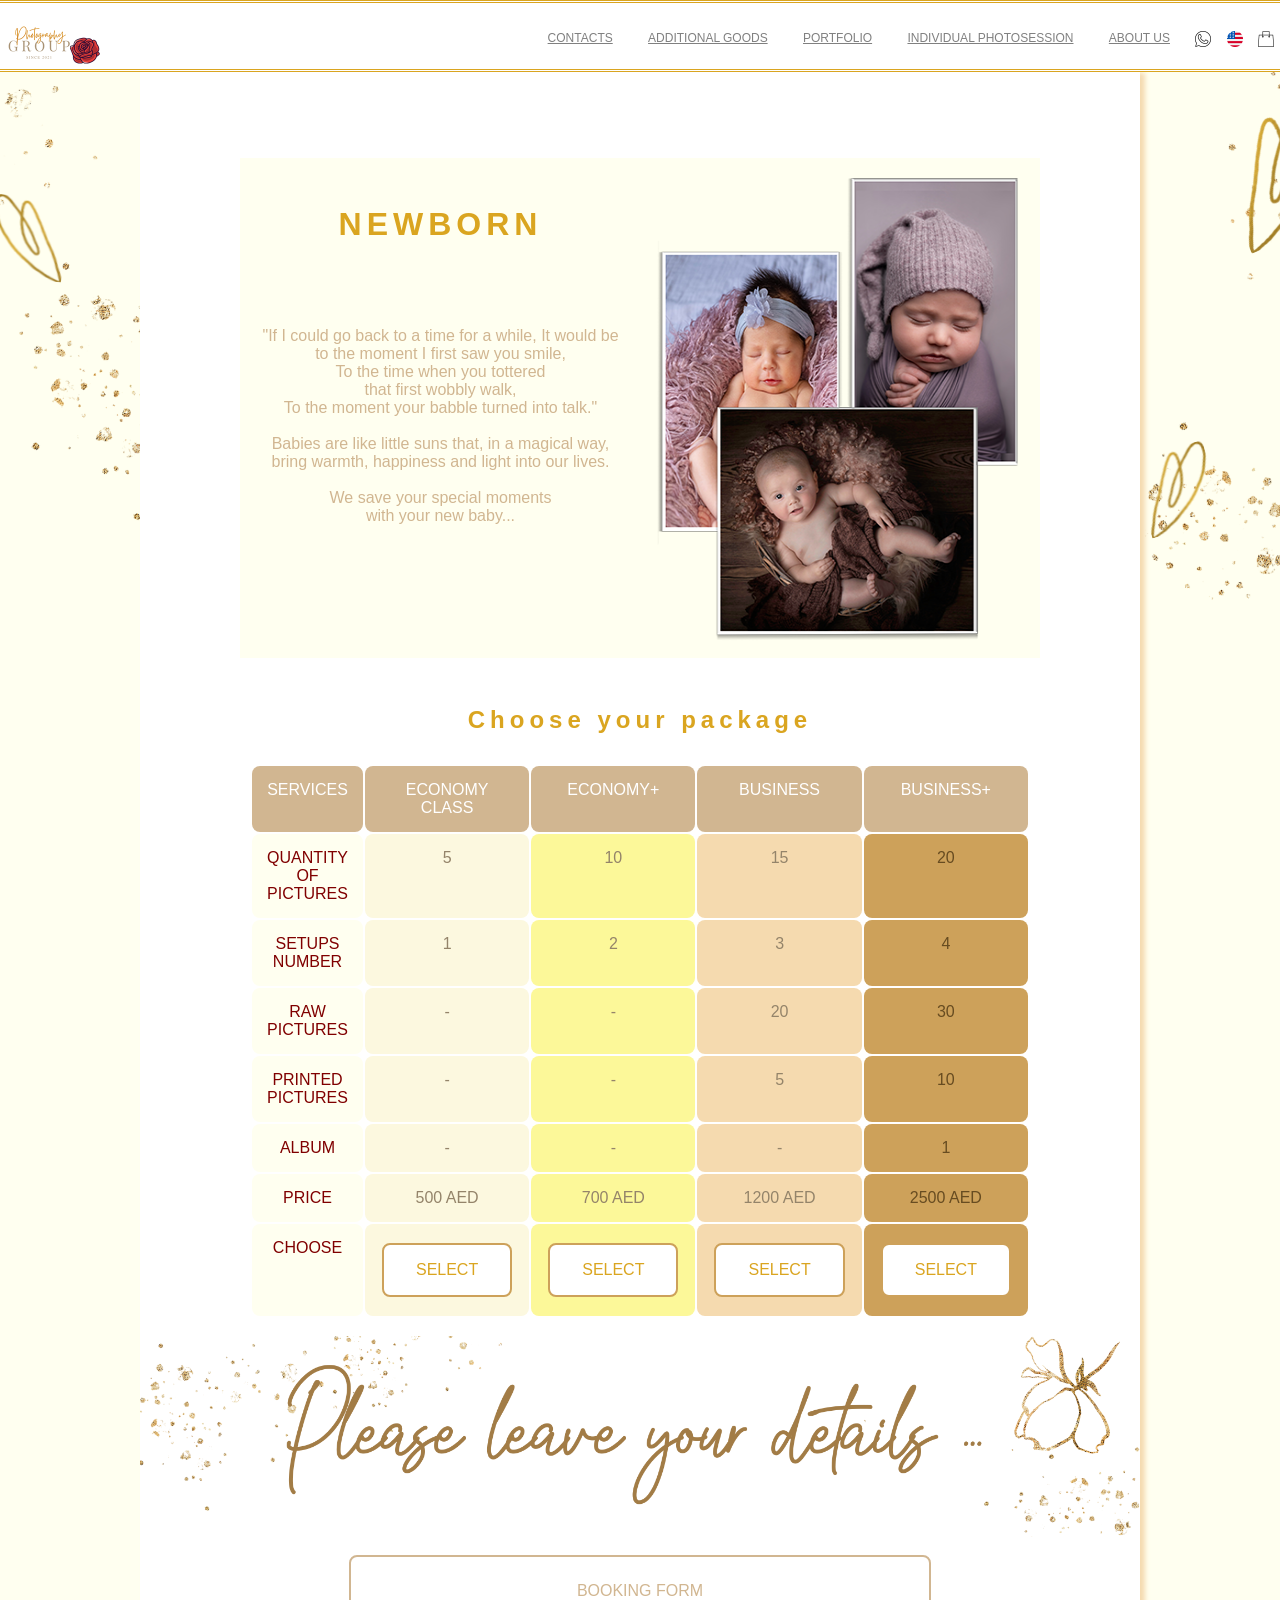
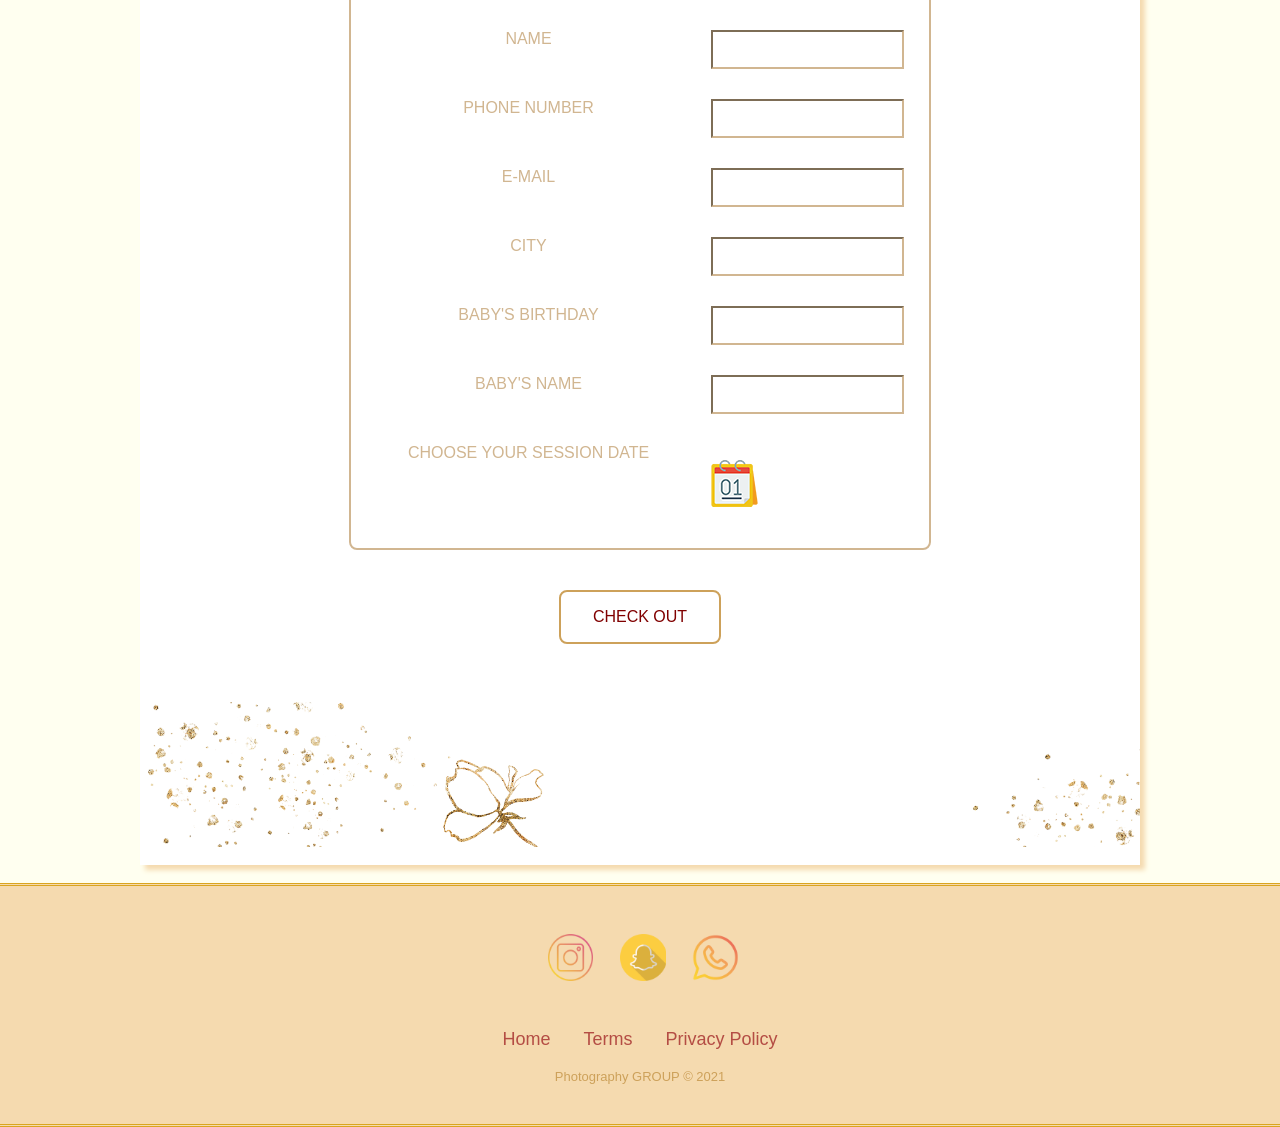
<file: newborn.html>
<!DOCTYPE html>
<html>
<head>
    <title></title>
    <meta charset="UTF-8">
    <meta name="viewport" content="width=device-width, initial-scale=1">
    <link rel="stylesheet" href="./mycss.css"/>
    <link rel="icon" href="./image/rose.png" type="image/x-icon" />
 
</head>

<body>
<!-- Navbar (sit on top) -->
<div class="navbar">
    <div class="nav_bar"></div>
     <a href="./index.html" ><img src="./image/logo2.png" width="100px"/></a>
      <!-- Right-sided navbar links. Hide them on small screens -->
      <div class="nav_small">
        <a href="#contact" class="nav_button">CONTACTS</a>
        <a href="#ae-commerce" class="nav_button">ADDITIONAL GOODS</a>
        <a href="https://www.cathleencafasso.com/" class="nav_button">PORTFOLIO</a>
        <a href="./view_all.html" class="nav_button">INDIVIDUAL PHOTOSESSION</a>
        <a href="./index.html" class="nav_button">ABOUT US</a>
        <a href="#contact" class="nav_icon"><img src="./image/whatsapp.png" width="16px" height="16px"></a>
        <a href="#language" class="nav_icon"><img src="./image/united-states.png" width="16px" height="16px"></a>
        <a href="./summary.html" class="nav_icon"><img src="./image/shopping-basket.png" width="16px" height="16px"></a>
    </div>
    </div>
  </div>
<br>
  <!--Block Packages-->
  <div class="bg"> 
    <div class="golddots">
      <br/>
      <br/>
      <br/>
      <br/>
      <br/>
    <table class="session">
      <tr>
        <td>
          <h1>NEWBORN</h1>
          <br/>
          <br/>
          <p>"If I could go back to a time for a while,
          It would be to the moment I first saw you smile,<br/>
          To the time when you tottered <br/>that first wobbly walk,<br/>
          To the moment your babble turned into talk." <br/><br/>
          Babies are like little suns that, in a magical way, bring warmth, happiness and light into our lives.<br/><br/>

          We save your special moments <br/>with your new baby...</p>
        </td>
        <td><img src="./image/newborn_page.png" width="100%" height="466"/></td>
      </tr>
    </table>
    <br/>
    <h2>Choose your package</h2>
    <table class="packages" width="750px">
      <tr class="color">
        <td>SERVICES</td>
        <td>ECONOMY CLASS</td>
        <td>ECONOMY+</td>
        <td>BUSINESS</td>
        <td>BUSINESS+</td>
      </tr>
      <tr>
        <td class="service">QUANTITY OF PICTURES</td>
        <td class="economy">5</td>
        <td class="economy_">10</td>
        <td class="business">15</td>
        <td class="business_">20</td>
      </tr>
      <tr>
        <td class="service">SETUPS NUMBER</td>
        <td class="economy">1</td>
        <td class="economy_">2</td>
        <td class="business">3</td>
        <td class="business_">4</td>
      </tr>  <tr>
        <td class="service">RAW PICTURES</td>
        <td class="economy">-</td>
        <td class="economy_">-</td>
        <td class="business">20</td>
        <td class="business_">30</td>
      </tr>
      <tr>
        <td class="service">PRINTED PICTURES</td>
        <td class="economy">-</td>
        <td class="economy_">-</td>
        <td class="business">5</td>
        <td class="business_">10</td>
      </tr>
      <tr>
        <td class="service">ALBUM</td>
        <td class="economy">-</td>
        <td class="economy_">-</td>
        <td class="business">-</td>
        <td class="business_">1</td>
      </tr>
      <tr>
        <td class="service">PRICE</td>
        <td class="economy">500 AED</td>
        <td class="economy_">700 AED</td>
        <td class="business">1200 AED</td>
        <td class="business_">2500 AED</td>
      </tr>
      <tr>
        <td class="service">CHOOSE</td>
        <td class="economy"><button class="review">SELECT</button></td>
        <td class="economy_"><button class="review">SELECT</button></td>
        <td class="business"><button class="review">SELECT</button></td>
        <td class="business_"><button class="review">SELECT</button></td>
      </tr>
    </table>
    <br/>
    <img src="./image/top.png" width="800px" repeat:none;/>
    <br/>
    <table class="booking" cellpadding="0" cellspacing="0">
      <tr>
        <td colspan="2">BOOKING FORM</td>
      </tr>
      <tr>
      <td style="width:60%">NAME</td><td><input></td>
    </tr>
    <tr>
      <td>PHONE NUMBER</td><td><input></td>
    </tr>
    <tr>
      <td>E-MAIL</td><td><input></td>
    </tr>
    <tr>
      <td>CITY</td><td><input></td>
    </tr>
    <tr>
      <td>BABY'S BIRTHDAY</td><td><input></td>
    </tr>
    <tr>
      <td>BABY'S NAME</td><td><input></td>
    </tr>
    <tr>
      <td>CHOOSE YOUR SESSION DATE</td><td><p style="float: left; vertical-align: top;"><a href="https://calendar.google.com/calendar/u/0/r"><img src="./image/calendar.png" width="47px" height="47px"/></a></p></td>
    </tr>
    </table>
    <br/>
    <br/>
    <center><a href="./summary.html"><button class="button">CHECK OUT</button></a></center>
    <br/>
    <br/><br/>
    <img src="./image/bottom.png"/><br/>
 </div>
 </div>
<br/>
<div class="footer-basic">
  <footer>
      <div class="social"> <a href="#contact" class="nav_icon"><img src="./image/insta.png" width="45px" height="47px"/></a> <a href="#contact" class="nav_icon"><img src="./image/snap.png" width="47px" height="47px"/></a> <a href="#contact" class="nav_icon"><img src="./image/whats.png" width="47px" height="47px"/></a></div>
      <ul class="list-inline">
          <li class="list-inline-item"><a href="#">Home</a></li>
          <li class="list-inline-item"><a href="#">Terms</a></li>
          <li class="list-inline-item"><a href="#">Privacy Policy</a></li>
      </ul>
      <p class="copyright">Photography GROUP © 2021</p>
  </footer>
</div>
</body>
</html>
</file>
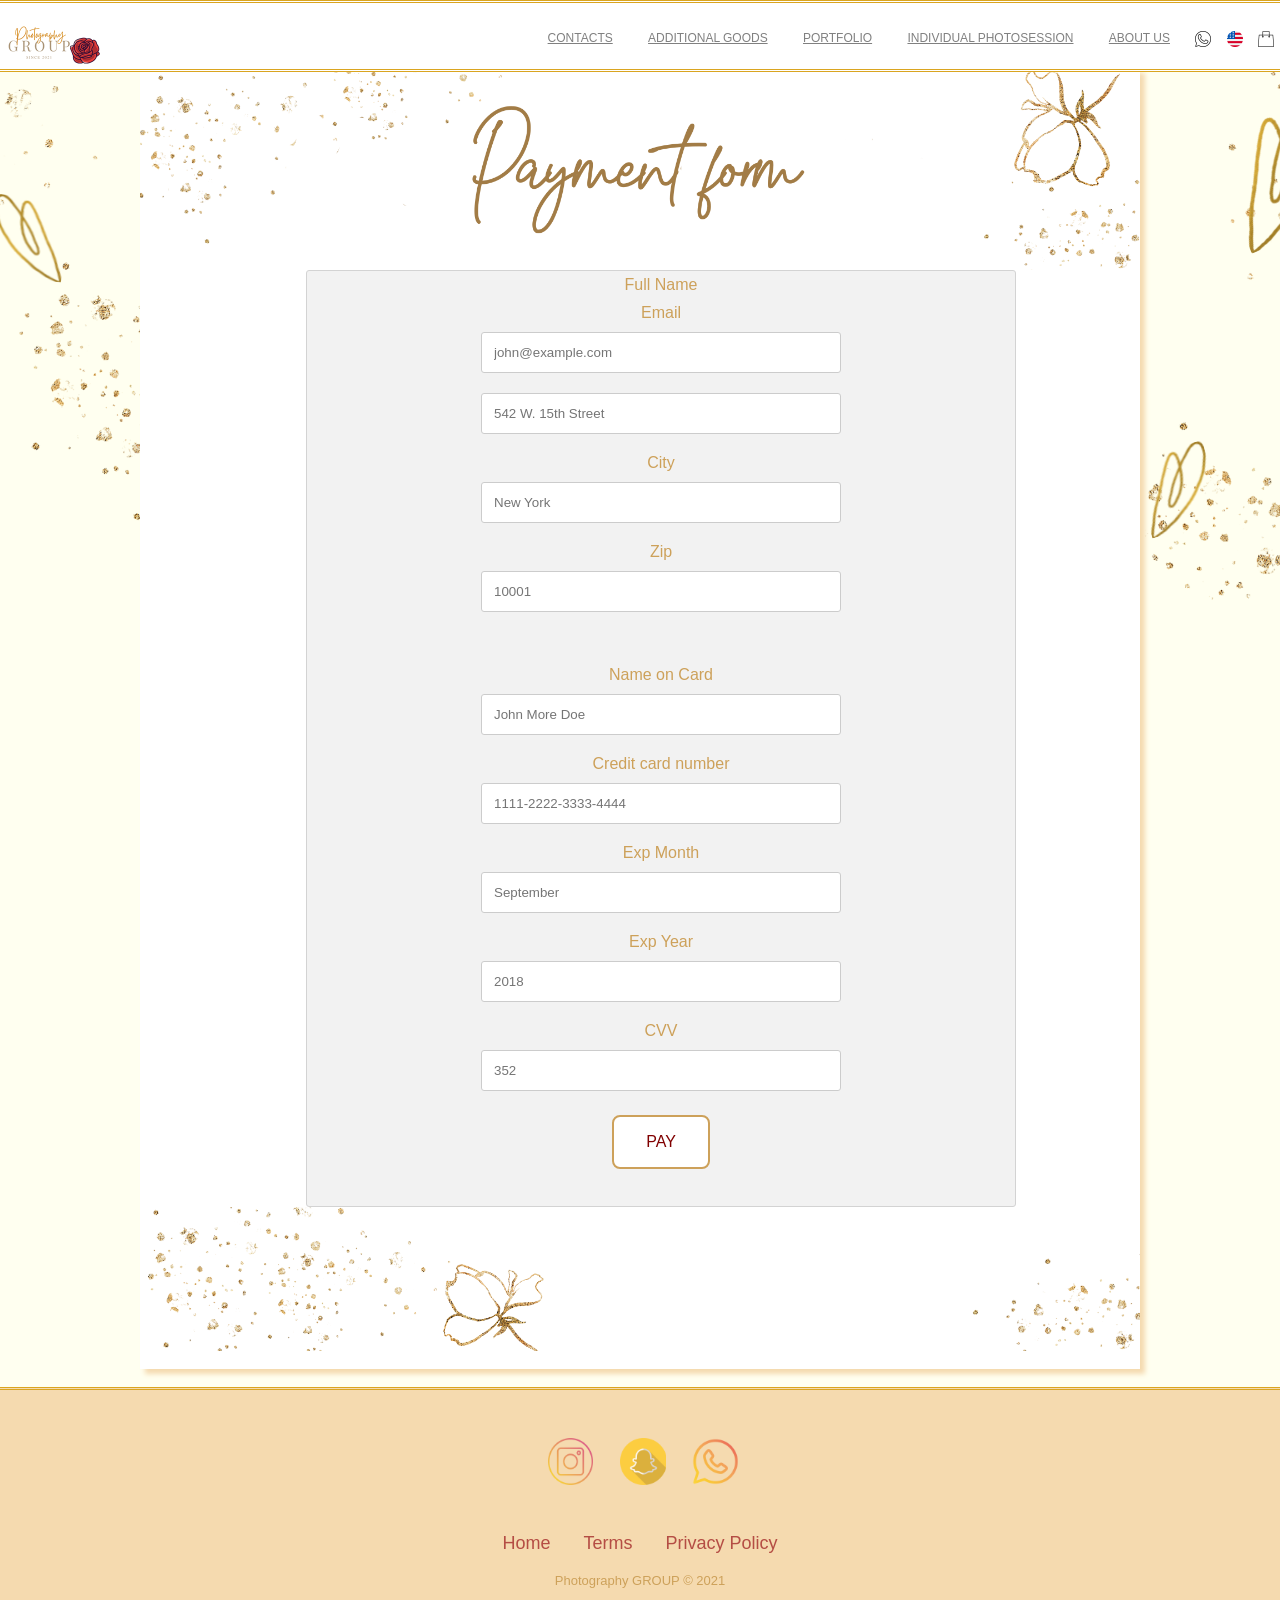
<file: payment.html>
<!DOCTYPE html>
<html>
<head>
    <title></title>
    <meta charset="UTF-8">
    <meta name="viewport" content="width=device-width, initial-scale=1">
    <link rel="stylesheet" href="./mycss.css"/>
    <link rel="icon" href="./image/rose.png" type="image/x-icon" />
 
</head>

<body>
<!-- Navbar (sit on top) -->
<div class="navbar">
    <div class="nav_bar"></div>
     <a href="./index.html" ><img src="./image/logo2.png" width="100px"/></a>
      <!-- Right-sided navbar links. Hide them on small screens -->
      <div class="nav_small">
        <a href="#contact" class="nav_button">CONTACTS</a>
        <a href="#ae-commerce" class="nav_button">ADDITIONAL GOODS</a>
        <a href="https://www.cathleencafasso.com/" class="nav_button">PORTFOLIO</a>
        <a href="./view_all.html" class="nav_button">INDIVIDUAL PHOTOSESSION</a>
        <a href="./index.html" class="nav_button">ABOUT US</a>
        <a href="#contact" class="nav_icon"><img src="./image/whatsapp.png" width="16px" height="16px"></a>
        <a href="#language" class="nav_icon"><img src="./image/united-states.png" width="16px" height="16px"></a>
        <a href="./summary.html" class="nav_icon"><img src="./image/shopping-basket.png" width="16px" height="16px"></a>
    </div>
    </div>
  </div>
<br>
  <!--Block Packages-->
  <div class="bg"> 
    <div >
        <img src="./image/payment.png" width="800px"/>
  <center><div class="row">
        <div class="col-75">
          <div class="container">
            <form action="/action_page.php">
      
              <div class="row">
                <div class="col-50">
                  <label for="fname"><i class="fa fa-user"></i> Full Name</label>
                  <label for="email"><i class="fa fa-envelope"></i> Email</label>
                  <input type="text" id="email" name="email" placeholder="john@example.com">
                  <input type="text" id="adr" name="address" placeholder="542 W. 15th Street">
                  <label for="city"><i class="fa fa-institution"></i> City</label>
                  <input type="text" id="city" name="city" placeholder="New York">
      
                  <div class="row">
                    <div class="col-50">
                      <label for="zip">Zip</label>
                      <input type="text" id="zip" name="zip" placeholder="10001">
                    </div>
                  </div>
                </div>
                <div class="col-50">
                  <div class="icon-container">
                    <i class="fa fa-cc-visa" style="color:navy;"></i>
                    <i class="fa fa-cc-amex" style="color:blue;"></i>
                    <i class="fa fa-cc-mastercard" style="color:red;"></i>
                    <i class="fa fa-cc-discover" style="color:orange;"></i>
                  </div>
                  <label for="cname">Name on Card</label>
                  <input type="text" id="cname" name="cardname" placeholder="John More Doe">
                  <label for="ccnum">Credit card number</label>
                  <input type="text" id="ccnum" name="cardnumber" placeholder="1111-2222-3333-4444">
                  <label for="expmonth">Exp Month</label>
                  <input type="text" id="expmonth" name="expmonth" placeholder="September">
      
                  <div class="row">
                    <div class="col-50">
                      <label for="expyear">Exp Year</label>
                      <input type="text" id="expyear" name="expyear" placeholder="2018">
                    </div>
                    <div class="col-50">
                      <label for="cvv">CVV</label>
                      <input type="text" id="cvv" name="cvv" placeholder="352"><br/>
                      <center><a href= "./thanks.html"><button class="button">PAY</button></a></center><br/>
                    </div>
                  </div>
                </div>
      
              </div>
            </form>
        </div>
        </div>
      </div>
    </center>

    <img src="./image/bottom.png"/><br/>
 </div>
 </div>
<br/>
<div class="footer-basic">
  <footer>
      <div class="social"> <a href="#contact" class="nav_icon"><img src="./image/insta.png" width="45px" height="47px"/></a> <a href="#contact" class="nav_icon"><img src="./image/snap.png" width="47px" height="47px"/></a> <a href="#contact" class="nav_icon"><img src="./image/whats.png" width="47px" height="47px"/></a></div>
      <ul class="list-inline">
          <li class="list-inline-item"><a href="#">Home</a></li>
          <li class="list-inline-item"><a href="#">Terms</a></li>
          <li class="list-inline-item"><a href="#">Privacy Policy</a></li>
      </ul>
      <p class="copyright">Photography GROUP © 2021</p>
  </footer>
</div>
</body>
</html>
</file>
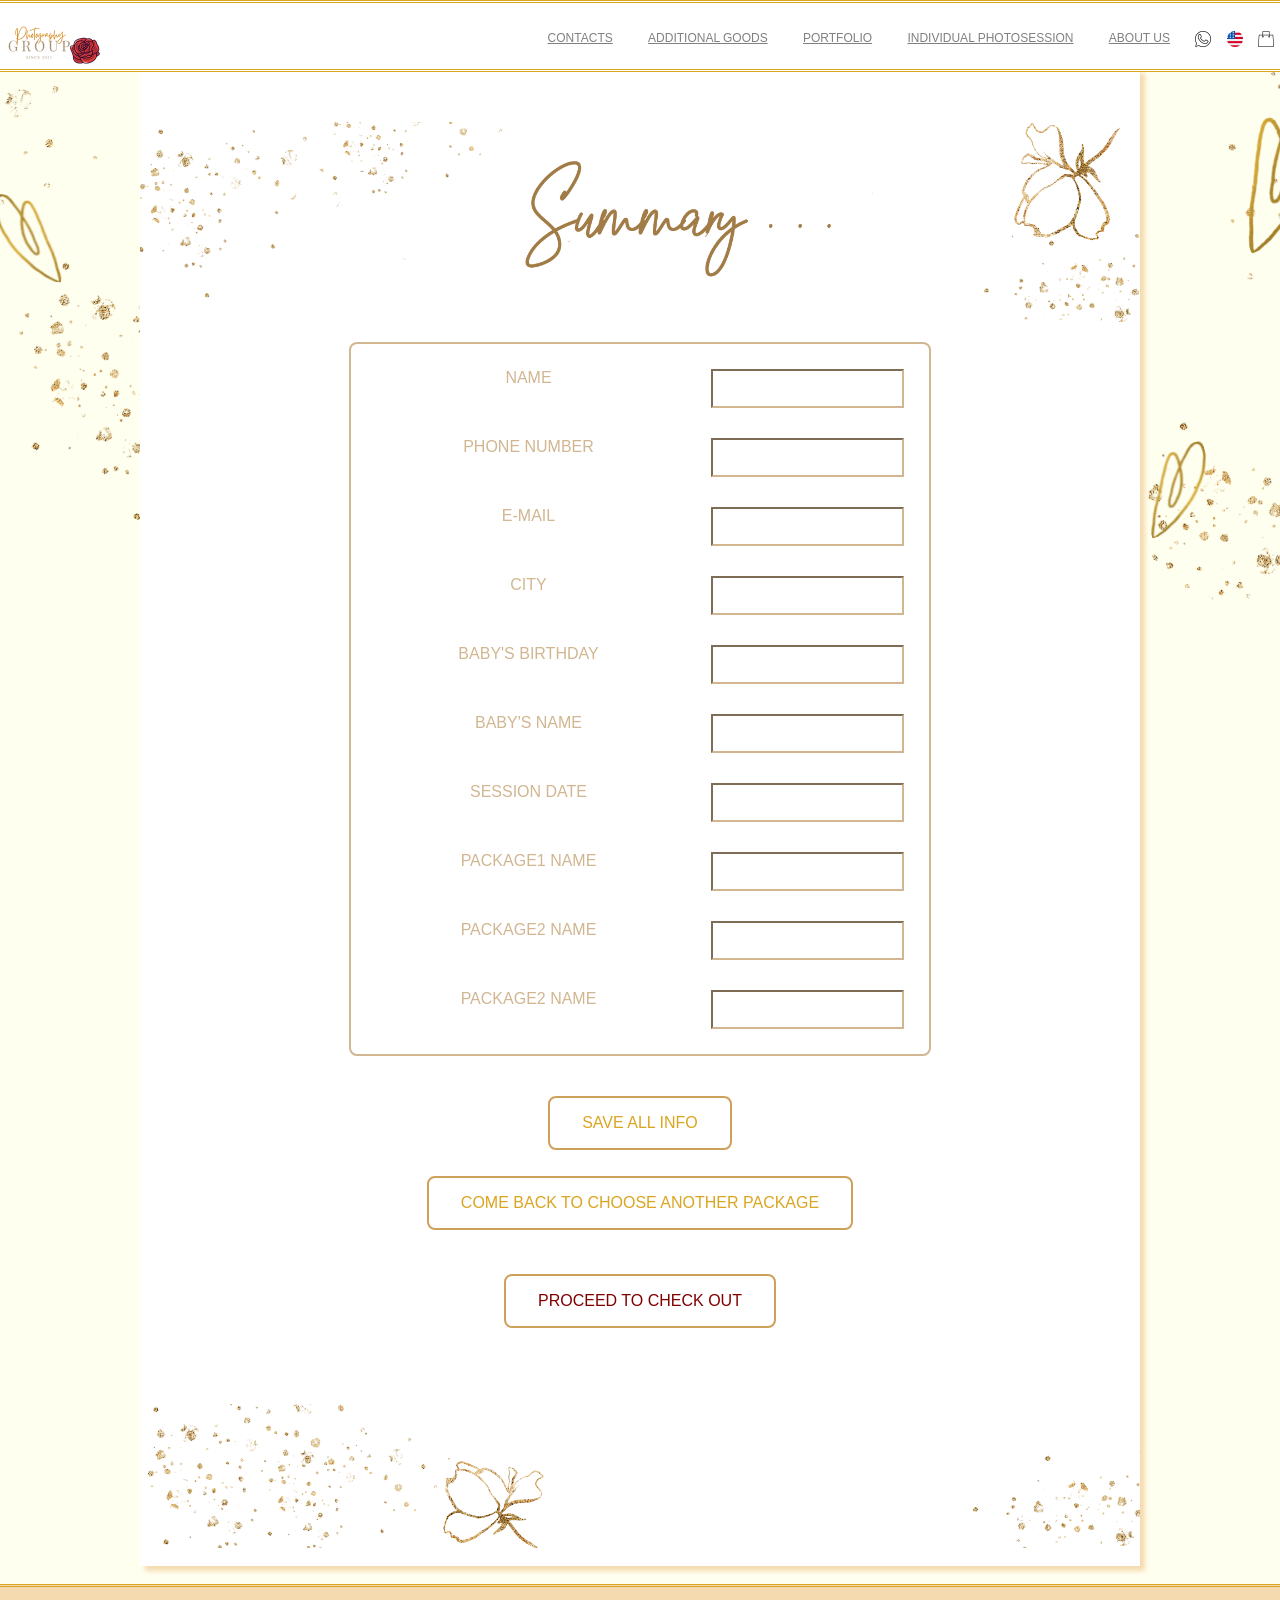
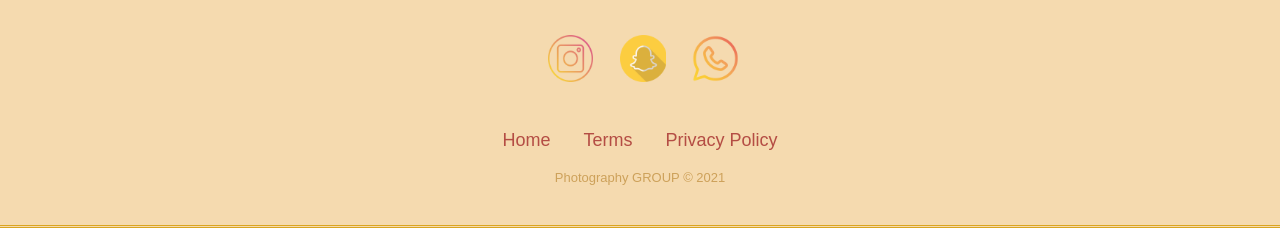
<file: summary.html>
<!DOCTYPE html>
<html>
<head>
    <title></title>
    <meta charset="UTF-8">
    <meta name="viewport" content="width=device-width, initial-scale=1">
    <link rel="stylesheet" href="./mycss.css"/>
    <link rel="icon" href="./image/rose.png" type="image/x-icon" />
 
</head>

<body>
<!-- Navbar (sit on top) -->
<div class="navbar">
    <div class="nav_bar"></div>
     <a href="./index.html" ><img src="./image/logo2.png" width="100px"/></a>
      <!-- Right-sided navbar links. Hide them on small screens -->
      <div class="nav_small">
        <a href="#contact" class="nav_button">CONTACTS</a>
        <a href="#ae-commerce" class="nav_button">ADDITIONAL GOODS</a>
        <a href="https://www.cathleencafasso.com/" class="nav_button">PORTFOLIO</a>
        <a href="./view_all.html" class="nav_button">INDIVIDUAL PHOTOSESSION</a>
        <a href="./index.html" class="nav_button">ABOUT US</a>
        <a href="#contact" class="nav_icon"><img src="./image/whatsapp.png" width="16px" height="16px"></a>
        <a href="#language" class="nav_icon"><img src="./image/united-states.png" width="16px" height="16px"></a>
        <a href="./summary.html" class="nav_icon"><img src="./image/shopping-basket.png" width="16px" height="16px"></a>
    </div>
    </div>
  </div>
<br>
  <!--Block Packages-->
  <div class="bg"> 
    <div class="golddots">
      <br/>
      <br/>
      <br/>
    <img src="./image/summary.png" width="800px" repeat:none;/>
    <br/>
    <table class="booking" cellpadding="0" cellspacing="0">
      <tr>
      <td style="width:60%">NAME</td><td><input></td>
    </tr>
    <tr>
      <td>PHONE NUMBER</td><td><input></td>
    </tr>
    <tr>
      <td>E-MAIL</td><td><input></td>
    </tr>
    <tr>
      <td>CITY</td><td><input></td>
    </tr>
    <tr>
      <td>BABY'S BIRTHDAY</td><td><input></td>
    </tr>
    <tr>
      <td>BABY'S NAME</td><td><input></td>
    </tr>
    <tr>
      <td>SESSION DATE</td><td><input></td>
    </tr>
    <tr>
        <td>PACKAGE1 NAME</td><td><input></td>
      </tr>
      <tr>
        <td>PACKAGE2 NAME</td><td><input></td>
      </tr>
      <tr>
        <td>PACKAGE2 NAME</td><td><input></td>
      </tr>
    </table>
    <br/>
    <br/>
    <center><a href="./summary.html"><button class="save">SAVE ALL INFO</button></a></center>
    <br/>
    <center><a href="./view_all.html"><button class="review">COME BACK TO CHOOSE ANOTHER PACKAGE</button></a></center>
    <br/><br/>
    <center><a href="./payment.html"><button class="button">PROCEED TO CHECK OUT</button></a></center>
    <br/><br/><br/><br/>
    <img src="./image/bottom.png"/><br/>
 </div>
 </div>
<br/>
<div class="footer-basic">
  <footer>
      <div class="social"> <a href="#contact" class="nav_icon"><img src="./image/insta.png" width="45px" height="47px"/></a> <a href="#contact" class="nav_icon"><img src="./image/snap.png" width="47px" height="47px"/></a> <a href="#contact" class="nav_icon"><img src="./image/whats.png" width="47px" height="47px"/></a></div>
      <ul class="list-inline">
          <li class="list-inline-item"><a href="#">Home</a></li>
          <li class="list-inline-item"><a href="#">Terms</a></li>
          <li class="list-inline-item"><a href="#">Privacy Policy</a></li>
      </ul>
      <p class="copyright">Photography GROUP © 2021</p>
  </footer>
</div>
</body>
</html>
</file>
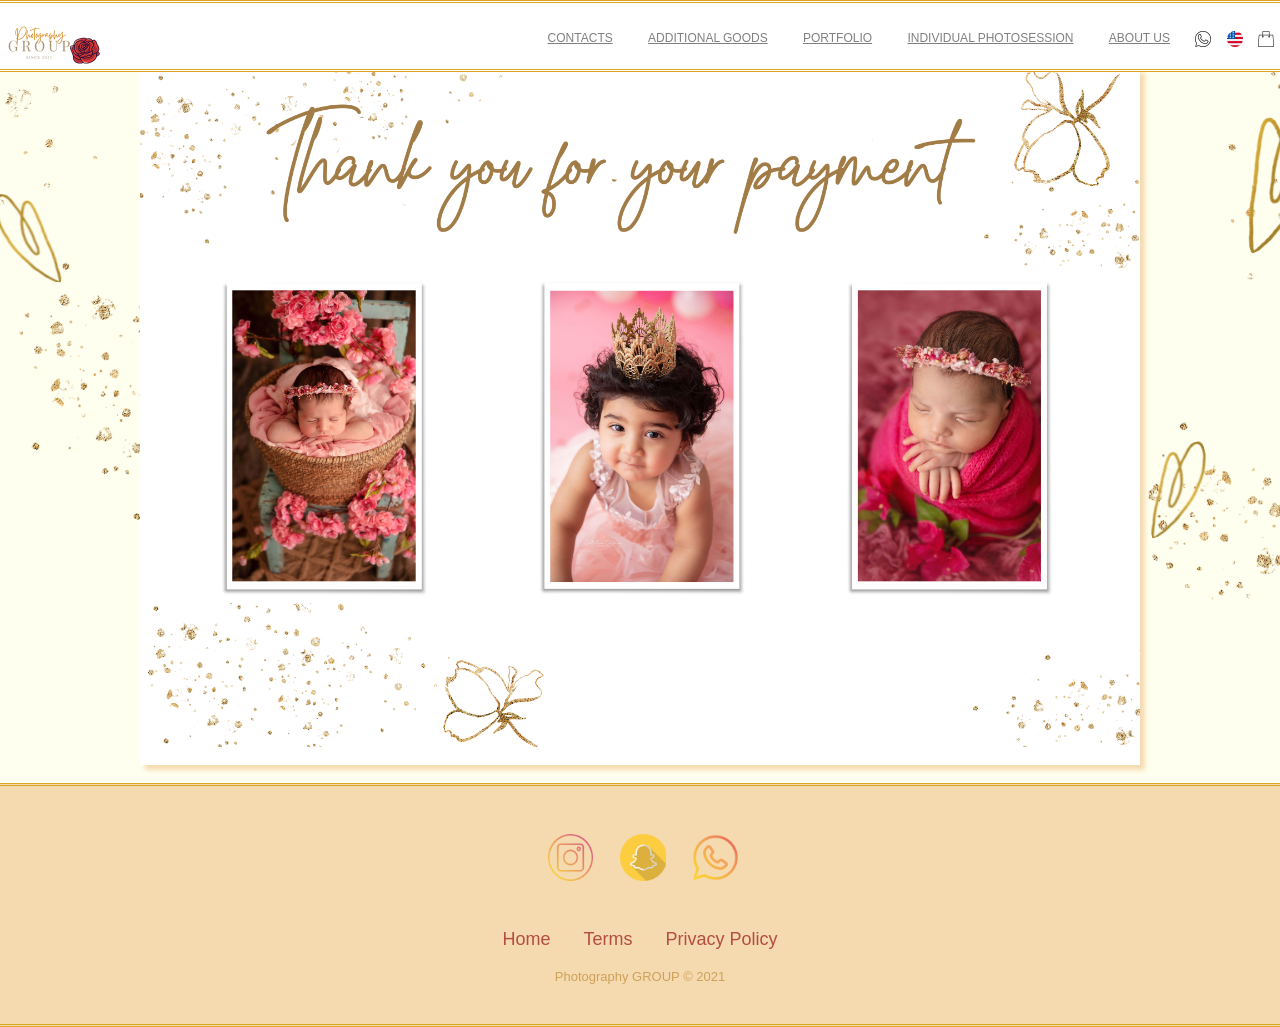
<file: thanks.html>
<!DOCTYPE html>
<html>
<head>
    <title></title>
    <meta charset="UTF-8">
    <meta name="viewport" content="width=device-width, initial-scale=1">
    <link rel="stylesheet" href="./mycss.css"/>
    <link rel="icon" href="./image/rose.png" type="image/x-icon" />
 
</head>

<body>
<!-- Navbar (sit on top) -->
<div class="navbar">
    <div class="nav_bar"></div>
     <a href="./index.html" ><img src="./image/logo2.png" width="100px"/></a>
      <!-- Right-sided navbar links. Hide them on small screens -->
      <div class="nav_small">
        <a href="#contact" class="nav_button">CONTACTS</a>
        <a href="#ae-commerce" class="nav_button">ADDITIONAL GOODS</a>
        <a href="https://www.cathleencafasso.com/" class="nav_button">PORTFOLIO</a>
        <a href="./view_all.html" class="nav_button">INDIVIDUAL PHOTOSESSION</a>
        <a href="./index.html" class="nav_button">ABOUT US</a>
        <a href="#contact" class="nav_icon"><img src="./image/whatsapp.png" width="16px" height="16px"></a>
        <a href="#language" class="nav_icon"><img src="./image/united-states.png" width="16px" height="16px"></a>
        <a href="./summary.html" class="nav_icon"><img src="./image/shopping-basket.png" width="16px" height="16px"></a>
    </div>
    </div>
  </div>
<br>
  <!--Block Packages-->
  <div class="bg"> 
    <div >
        <img src="./image/thanks.png" width="800px"/>
        <img src="./image/baby.png"/>

    <img src="./image/bottom.png"/><br/>
 </div>
 </div>
<br/>
<div class="footer-basic">
  <footer>
      <div class="social"> <a href="#contact" class="nav_icon"><img src="./image/insta.png" width="45px" height="47px"/></a> <a href="#contact" class="nav_icon"><img src="./image/snap.png" width="47px" height="47px"/></a> <a href="#contact" class="nav_icon"><img src="./image/whats.png" width="47px" height="47px"/></a></div>
      <ul class="list-inline">
          <li class="list-inline-item"><a href="#">Home</a></li>
          <li class="list-inline-item"><a href="#">Terms</a></li>
          <li class="list-inline-item"><a href="#">Privacy Policy</a></li>
      </ul>
      <p class="copyright">Photography GROUP © 2021</p>
  </footer>
</div>
</body>
</html>
</file>
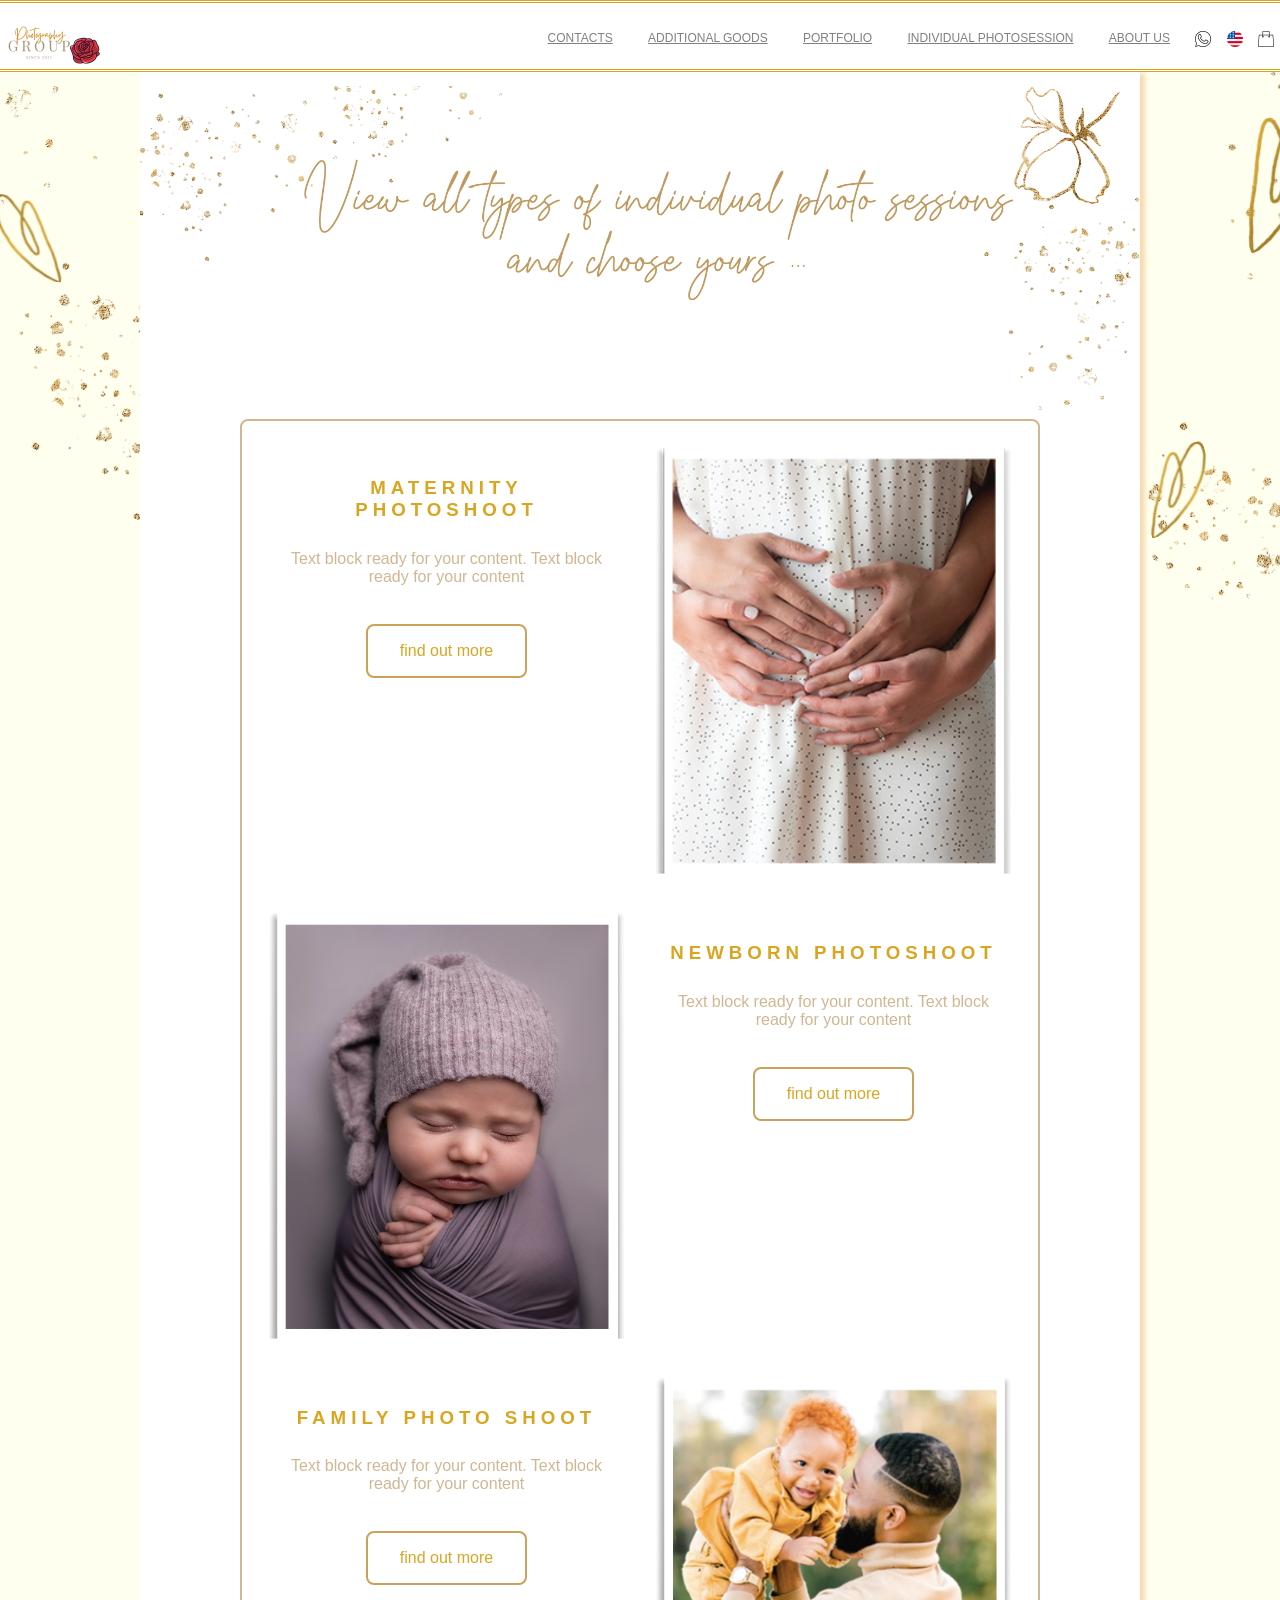
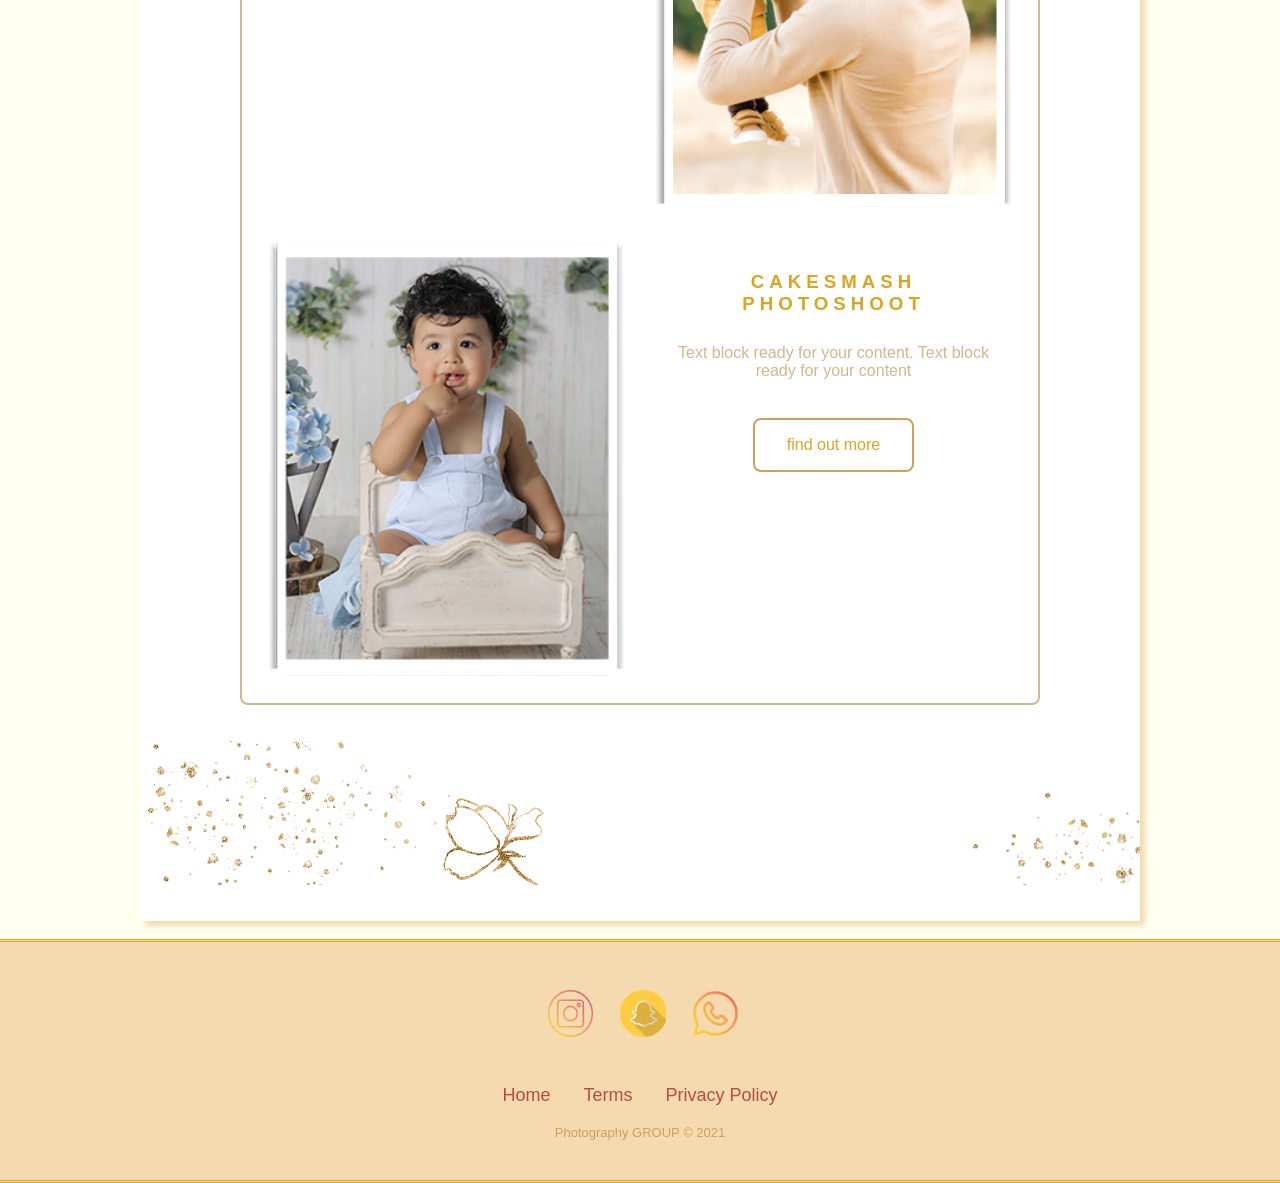
<file: view_all.html>
<!DOCTYPE html>
<html>
<head>
    <title></title>
    <meta charset="UTF-8">
    <meta name="viewport" content="width=device-width, initial-scale=1">
    <link rel="stylesheet" href="./mycss.css"/>
    <link rel="icon" href="./image/rose.png" type="image/x-icon" />
 
</head>

<body>
<!-- Navbar (sit on top) -->
<div class="navbar">
    <div class="nav_bar"></div>
     <a href="./index.html" ><img src="./image/logo2.png" width="100px"/></a>
      <!-- Right-sided navbar links. Hide them on small screens -->
      <div class="nav_small">
        <a href="#contact" class="nav_button">CONTACTS</a>
        <a href="#ae-commerce" class="nav_button">ADDITIONAL GOODS</a>
        <a href="https://www.cathleencafasso.com/" class="nav_button">PORTFOLIO</a>
        <a href="./view_all.html" class="nav_button">INDIVIDUAL PHOTOSESSION</a>
        <a href="./index.html" class="nav_button">ABOUT US</a>
        <a href="#contact" class="nav_icon"><img src="./image/whatsapp.png" width="16px" height="16px"/></a>
        <a href="#language" class="nav_icon"><img src="./image/united-states.png" width="16px" height="16px"/></a>
        <a href="./summary.html" class="nav_icon"><img src="./image/shopping-basket.png" width="16px" height="16px"/></a>
    </div>
    </div>
  </div>
<br>
  <!--Block Packages-->
  <div class="bg"> 
    <br/>
   <img src="./image/viewall.png" width="800px"/>
  <table class="viewall"  border-radius="8px">
    <tr>
        <td><h3>MATERNITY PHOTOSHOOT</h3><p>Text block ready for your content. Text block ready for your content</p><br/><a href="./maternity.html" ><button class="review">find out more</button></a></td>
        <td><img src="./image/maternity.png"/></td>
    </tr>
  <tr>
    <td><img src="./image/newborn.png"/></td>
    <td><h3>NEWBORN PHOTOSHOOT</h3><p>Text block ready for your content. Text block ready for your content</p><br/><a href="./newborn.html"><button class="review">find out more</button></a></td>
</tr>
<tr>
    <td><h3>FAMILY PHOTO SHOOT</h3><p>Text block ready for your content. Text block ready for your content</p><br/><a href="./family.html"><button class="review">find out more</button></a></td>
    <td><img src="./image/family.png"/></td>
</tr>

<td><img src="./image/milestone.png"/></td>
<td><h3>CAKESMASH PHOTOSHOOT</h3><p>Text block ready for your content. Text block ready for your content</p><br/><a href="./cakesmash.html"><button class="review">find out more</button></a></td>
</tr>
</table>
</br>
<br/>
<img src="./image/bottom.png"/>
<br/>
<br/>
</div>
<br/>
<div class="footer-basic">
    <footer>
        <div class="social"> <a href="#contact" class="nav_icon"><img src="./image/insta.png" width="45px" height="47px"></a> <a href="#contact" class="nav_icon"><img src="./image/snap.png" width="47px" height="47px"></a> <a href="#contact" class="nav_icon"><img src="./image/whats.png" width="47px" height="47px"></a></div>
        <ul class="list-inline">
            <li class="list-inline-item"><a href="#">Home</a></li>
            <li class="list-inline-item"><a href="#">Terms</a></li>
            <li class="list-inline-item"><a href="#">Privacy Policy</a></li>
        </ul>
        <p class="copyright">Photography GROUP © 2021</p>
    </footer>
</div>

</body>
</html>
</file>
<file: mycss.css>
body {padding: 0; margin: 0; background: ivory url(./image/golddots.png) top repeat-x;font-family:Verdana, Geneva, Tahoma, sans-serif; width:100%; }
  .bg {width:1000px; height:100%; background-color: white;margin-left: auto; margin-right: auto; margin-top: 50px; box-shadow: 5px 5px 5px #f5daaf; }
   
  h1, h2, h3, h4, h5, h6 {font-family:Verdana, Tahoma, sans-serif; letter-spacing: 5px;color: goldenrod; text-align: center; padding: 10px; font-style:normal;}
  ul {list-style-type: disc;list-style-position: inside;text-align: center;}
  ul li {color: #d1b691; size: 60px; font-family: Verdana, Geneva, Tahoma, sans-serif; padding:15px; margin:0px; }
  
  .w3-image{max-width:100%;height:500px}
  .navbar{position:fixed;z-index:1; float:left; background-color:white; font-size:12px;width:100%; color:goldenrod; border-style:double; border-left:hidden; border-right:hidden}
  .nav_bar {padding:10px;display:block;}
  .nav_button {display:inline-block;padding:8px 16px;vertical-align:top;overflow:hidden;background-color:inherit;text-align:center;cursor:pointer;white-space:nowrap;}
  .nav_buttonlogo {display:inline-block;padding:0;vertical-align:top;overflow:hidden;text-decoration:none;color:goldenrod;text-align:left;cursor:pointer;white-space:nowrap;}
  .nav_icon{display:inline-block;padding:8px 6px;vertical-align:top;overflow:hidden;text-decoration:none;color:goldenrod;color:inherit;background-color:inherit;text-align:center;cursor:pointer;white-space:nowrap;}
  .nav_small {float:right;display: block; }
  a:link {color: grey;}
  a:visited {color: grey}
  a:hover {color: goldenrod;}
  a:active {color: #d1b691;}
  .bg table {width :300 px; text-align: center; margin: auto; padding: 0; color: brown;}
  .bg th, td {padding: 15px; text-align:center; border: 2px solid #cda15a; border-radius:8px;}

   .color {background-color:#d1b691; color:white;}
   .pink {background-color: pink;}
   .packages table {text-align: center; margin: auto; padding: 0; color: brown;}
   .packages th, td {padding: 15px; text-align:center; border: 2px solid #cda15a; border-radius:8px;}

   .service{background-color:ivory;color: maroon;}
   .economy{background-color:#fcf8df; color:#94846a;}
   .economy_{background-color:#fcf899; color:#94846a;}
   .business{background-color:#f5daaf; color:#94846a;}
   .business_{background-color:#cda15a; color:#674c21;}
   .bg img {display: block;margin-left: auto;margin-right: auto; overflow: hidden; width: 100% ;}
   .button {
    background-color: white; 
    color: maroon; 
    border: 2px solid #cda15a; border-radius:8px; padding: 16px 32px;text-align: center;text-decoration: none;display: inline-block;font-size: 16px;margin: 4px 2px;transition-duration: 0.4s;cursor: pointer;}
  
  .button:hover {
    background-color:#740930;
    color: white;
  }
 
  .save {
    background-color: white; 
    color: goldenrod;
    border: 2px solid #cda15a; border-radius:8px; padding: 16px 32px;text-align: center;text-decoration: none;display: inline-block;font-size: 16px;margin: 4px 2px;transition-duration: 0.4s;cursor: pointer;}
  
  .save:hover {
    background-color:ivory;
    color: pink;
  }

  button.review {
    background-color: white; 
    color: goldenrod; 
    border: 2px solid #cda15a; border-radius:8px; padding: 16px 32px;text-align: center;text-decoration: none;display: inline-block;font-size: 16px;margin: 4px 2px;transition-duration: 0.4s;cursor: pointer;}
  
    button.review:hover {
    background-color:#d1b691;
    color: white;
  }

table.booking {text-align: top center; margin:auto; padding:10px; border: 2px solid #d1b691; border-radius:8px; color: #d1b691;}
table.booking td {padding: 15px;text-align:center;}

input {border-color:#d1b691; padding:10px; }

table.review {text-align: top; margin:0; padding: 0; color: #d1b691; background-color: ivory;}  
table.review th, td {width:200px;padding:0;text-align:center; border:0;}

table.session {width:80%; text-align: top; margin: o; padding: 0; color: #d1b691; background-color: ivory;}  
table.session th, td {width:50%;padding:0;text-align:center; border:0;}
table.viewall  {width:800px; text-align: top center; margin:auto; padding:10px; border: 2px solid #d1b691; border-radius:8px; color: #d1b691;}
table.viewall th, td {padding: 15px;text-align:center;vertical-align:top;}

.shadow {
  box-shadow: 0 0 0 1px #ccc,
  0 -20px 15px -5px #FBC16A,
  20px 0 15px -5px #cda15a,
  0 20px 15px -5px #cda15a,
  -20px 0 15px -5px #F4F171;
  }
.shadow:hover {
  box-shadow: 0 0 0 1px #ccc,
  0 -20px 10px -5px white,
  20px 0 10px -5px #FBC16A,
  0 20px 10px -5px #F4F171,
  -20px 0 10px -5px white;	
  -webkit-transition: all 0.5s ease;
  -moz-transition: all 0.5s ease;
  transition: all 0.5s ease;
  }

    .leftimg {
      float:left; 
     
     }
  
     .row {
      display: -ms-flexbox; /* IE10 */
      display: flex;
      -ms-flex-wrap: wrap; /* IE10 */
      flex-wrap: wrap;
      margin: 0 -16px;
      width: 700px;
      color: #cda15a;;
     
    }
    
    .col-25 {
      -ms-flex: 25%; /* IE10 */
      flex: 25%;
    }
    
    .col-50 {
      -ms-flex: 50%; /* IE10 */
      flex: 50%;
    }
    
    .col-75 {
      -ms-flex: 75%; /* IE10 */
      flex: 75%;
    }
    
    .col-25,
    .col-50,
    .col-75 {
      padding: 0 16px;
    }
    
    .container {
      background-color: #f2f2f2;
      padding: 5px 20px 15px 20px;
      border: 1px solid lightgrey;
      border-radius: 3px;
    }
    
    input[type=text] {
      width: 50%;
      margin-bottom: 20px;
      padding: 12px;
      border: 1px solid #ccc;
      border-radius: 3px;
    }
    
    label {
      margin-bottom: 10px;
      display: block;
    }
    
    .icon-container {
      margin-bottom: 20px;
      padding: 7px 0;
      font-size: 24px;
    }
    
    .btn {
      background-color: #04AA6D;
      color: white;
      padding: 12px;
      margin: 10px 0;
      border: none;
      width: 100%;
      border-radius: 3px;
      cursor: pointer;
      font-size: 17px;
    }
    
    .btn:hover {
      background-color: #45a049;
    }
    
    span.price {
      float: right;
      color: grey;
    }
    
    /* Responsive layout - when the screen is less than 800px wide, make the two columns stack on top of each other instead of next to each other (and change the direction - make the "cart" column go on top) */
    @media (max-width: 700px) {
      .row {
        flex-direction: column-reverse;
      }
      .col-25 {
        margin-bottom: 20px;
      }
    }

  .footer-basic {
    padding:40px 0;
    background-color:#f5daaf;
    color:#4b4c4d;
    color:goldenrod; border-style:double; border-left:hidden; border-right:hidden;}
  
  .footer-basic ul {
    padding:0;
    list-style:none;
    text-align:center;
    font-size:18px;
    line-height:1.6;
    margin-bottom:0;
  }
  
  .footer-basic li {
    padding:0 10px;
  }
  
  .footer-basic ul a {
    color:inherit;
    text-decoration:none;
    opacity:0.8;
  }
  
  .footer-basic ul a:hover {
    opacity:1;
  }
  
  .footer-basic .social {
    text-align:center;
    padding-bottom:25px;
  }
  
  .footer-basic .social > a {
    font-size:24px;
    width:40px;
    height:40px;
    line-height:40px;
    display:inline-block;
    text-align:center;
    margin:0 8px;
    color:inherit;
    opacity:0.75;
  }
  
  .footer-basic .social > a:hover {
    opacity:0.9;
  }

.list-inline { color:white;
  padding-left: 0;
  list-style: none;
}

.list-inline-item { color:brown;
  display: inline-block;
}

.list-inline-item:not(:last-child) {
  margin-right: 0.5rem;
}
.social img {padding: 0; margin: 0;}
  
  .footer-basic .copyright {
    margin-top:15px;
    text-align:center;
    font-size:13px;
    color: #cda15a;
    margin-bottom:0;}
</file>
